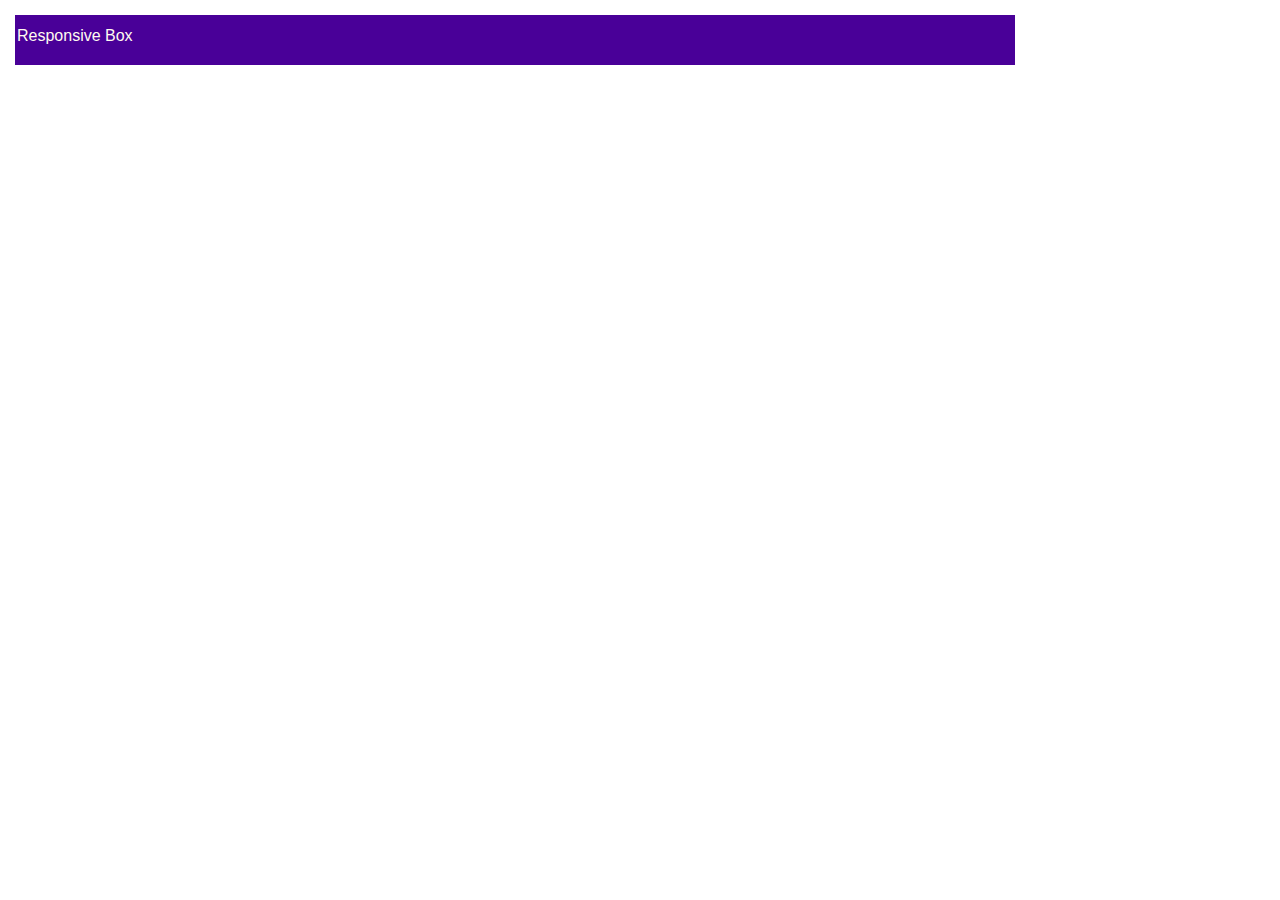
<file: CSS_BASIC/responsive.html>
<!DOCTYPE html>
<html lang="en">
<head>
  <meta charset="UTF-8">
  <meta name="viewport" content="width=device-width, initial-scale=1, viewport-fit=cover">
  <title>Responsive Web Design</title>
  <style>
    /* Apply box-sizing globally */
    *, *::before, *::after {
      box-sizing: border-box;
    }

    body {
      margin: 0;
      font-family: Arial, sans-serif;
     color:floralwhite;}

    .container {
      width: 100%;
      padding: 10px;
    }

    .box-dimensions {
      width: 1000px;
      height: 50px;
      padding-top: 10px;
      margin: 5px;
      background-color: rgb(73, 0, 152);
      border: 2px solid rgba(0, 0, 128, 0);
    }
  </style>
</head>
<body>
  <div class="container">
    <div class="box-dimensions" >
      Responsive Box
    </div>
  </div>
</body>
</html>
</file>
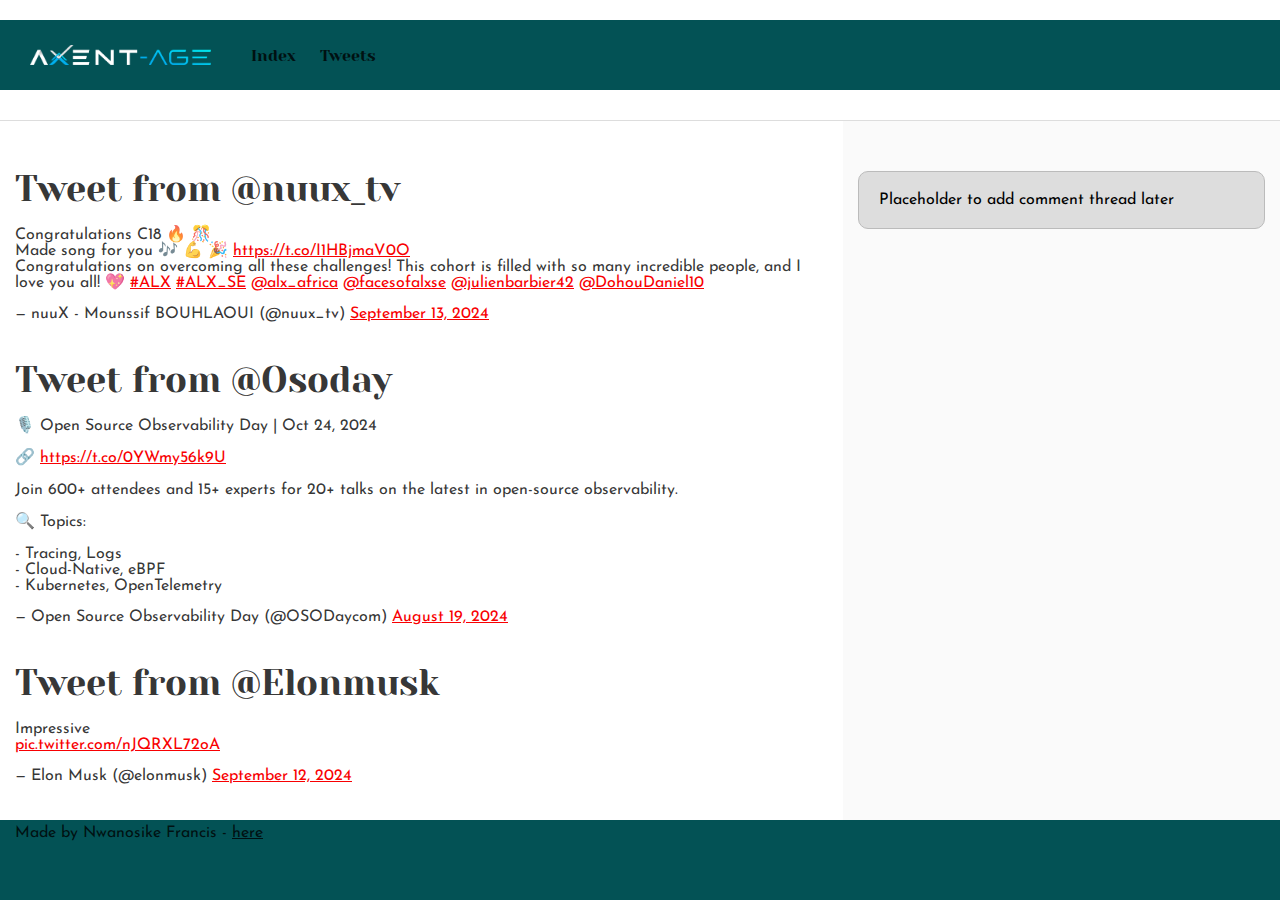
<file: CSS_BASIC/tweets.html>
<!DOCTYPE html>
<html lang="en">
<head>
    <meta charset="UTF-8">
    <title>About My Life</title>
    <meta name="viewport" content="width=device-width, initial-scale=1.0">
    <link href="base.css" rel="stylesheet">
    <link href="styles.css" rel="stylesheet">

    <!-- Include Twitter widget script -->
</head>
<body class="works_on_smartphone">
     <!-- This is the Header of the Website-->
    
     <header>
        <nav>
        <img class="logo" src="/CSS_BASIC/axentage web logo.png" alt="Axentage_logo" >
        <ul>
           <div class="nav_items"> 
           <li><a href="index.html">Index</a></li>
            <li><a href="tweets.html">Tweets</a></li>
        </div> 
        </ul>

        
        </nav>
    </header>
<!-- This is the main part of the Website-->
    <main>
        <article>
            <h1>Tweet from @nuux_tv</h1>
            <blockquote class="twitter-tweet">
                <p lang="en" dir="ltr">
                    Congratulations C18 🔥 🎊<br>Made song for you 🎶 💪 🎉 
                    <a href="https://t.co/I1HBjmaV0O">https://t.co/I1HBjmaV0O</a><br>
                    Congratulations on overcoming all these challenges! This cohort is filled with so many incredible people, and I love you all! 💖
                    <a href="https://twitter.com/hashtag/ALX?src=hash&amp;ref_src=twsrc%5Etfw">#ALX</a> 
                    <a href="https://twitter.com/hashtag/ALX_SE?src=hash&amp;ref_src=twsrc%5Etfw">#ALX_SE</a> 
                    <a href="https://twitter.com/alx_africa?ref_src=twsrc%5Etfw">@alx_africa</a> 
                    <a href="https://twitter.com/facesofalxse?ref_src=twsrc%5Etfw">@facesofalxse</a> 
                    <a href="https://twitter.com/julienbarbier42?ref_src=twsrc%5Etfw">@julienbarbier42</a> 
                    <a href="https://twitter.com/DohouDaniel10?ref_src=twsrc%5Etfw">@DohouDaniel10</a>
                </p>
                &mdash; nuuX - Mounssif BOUHLAOUI (@nuux_tv) 
                <a href="https://twitter.com/nuux_tv/status/1834538696172773491?ref_src=twsrc%5Etfw">September 13, 2024</a>
            </blockquote>

            <h1>Tweet from @Osoday</h1>
            <blockquote class="twitter-tweet" data-media-max-width="560">
                <p lang="en" dir="ltr">
                    🎙️ Open Source Observability Day | Oct 24, 2024<br><br>
                    🔗 <a href="https://t.co/0YWmy56k9U">https://t.co/0YWmy56k9U</a><br><br>
                    Join 600+ attendees and 15+ experts for 20+ talks on the latest in open-source observability.<br><br>
                    🔍 Topics:<br><br>
                    - Tracing, Logs<br>
                    - Cloud-Native, eBPF<br>
                    - Kubernetes, OpenTelemetry
                </p>
                &mdash; Open Source Observability Day (@OSODaycom) 
                <a href="https://twitter.com/OSODaycom/status/1825574390458888583?ref_src=twsrc%5Etfw">August 19, 2024</a>
            </blockquote>

            <h1>Tweet from @Elonmusk</h1>
            <blockquote class="twitter-tweet">
                <p lang="en" dir="ltr">
                    Impressive <br> 
                    <a href="https://t.co/nJQRXL72oA">pic.twitter.com/nJQRXL72oA</a>
                </p>
                &mdash; Elon Musk (@elonmusk) 
                <a href="https://twitter.com/elonmusk/status/1834071245224308850?ref_src=twsrc%5Etfw">September 12, 2024</a>
            </blockquote>
        </article>
<!-- This is an extra part of the Website-->
        <aside>
            <p>Placeholder to add comment thread later</p>
        </aside>

    </main>

    <!-- This is the footer of the Website-->
    <footer>
        <p>Made by Nwanosike Francis - <a href="https://x.com/Sphinx_Diff" target="_blank">here</a></p>
    </footer>
</body>
</html>
</file>
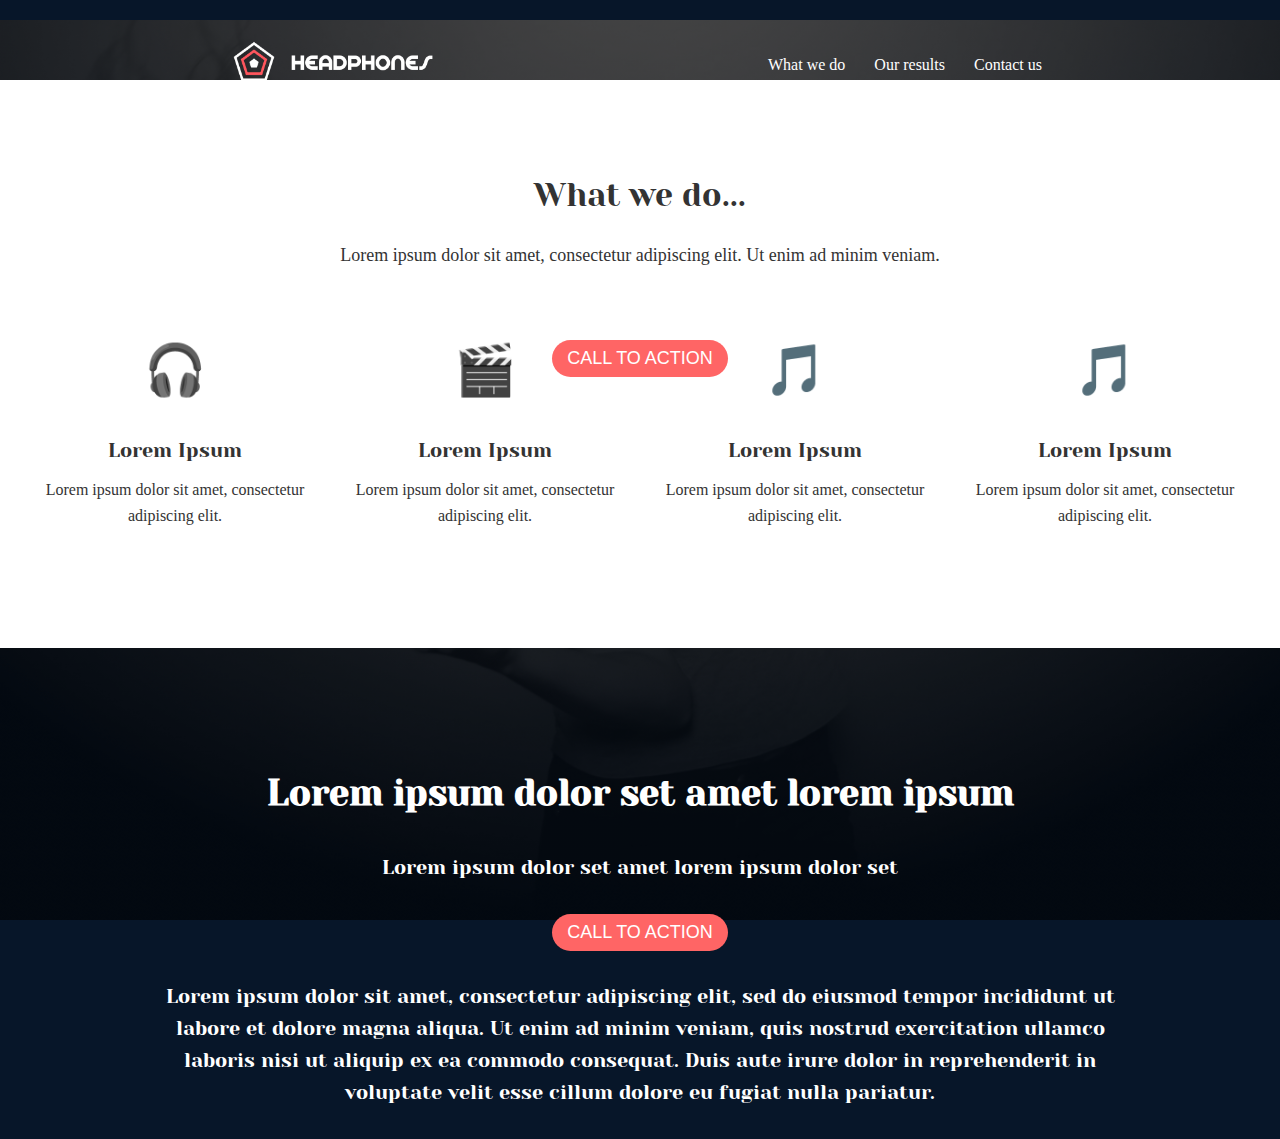
<file: headphones/0-index.html>
<!DOCTYPE html>
<html lang="en">
<head>
    <meta charset="UTF-8">
    <meta name="viewport" content="width=device-width, initial-scale=1.0">
    <title>Headphones</title>
    <link rel="stylesheet" href="base.css">
    <link rel="stylesheet" href="0-styles.css">
</head>
<body>
    <header>
    <div class="leading-section">
        <nav class="navbar">
            <div id="logo">
            <img class="logo" src="/headphones/images/logo_headphones.png" alt="Logo">
        </div>
            <div class="nav-links">
                <a style="margin-left: 330px;"   href="#what-we-do">What we do</a>
                <a href="#results">Our results</a>
                <a href="#contact">Contact us</a>
            </div>
        </nav>


<div id="hamburger-icon">
<div class="bar1"> </div>
<div class="bar2"> </div>
<div class="bar3"> </div>

<div class="mobile-menu">
    <a style="margin-left: 330px;"   href="#what-we-do">What we do</a>
    <a href="#results">Our results</a>
    <a href="#contact">Contact us</a>
</div>

        </div>
          <div class="hero-content">
            <h1>Lorem ipsum dolor set amet lorem ipsum</h1>
            <p>Lorem ipsum dolor set amet lorem ipsum dolor set</p>
            <button class="cta-btn"> CALL TO ACTION</button>

            <p style="text-align: center;" class="p2">Lorem ipsum dolor sit amet, consectetur adipiscing elit, sed do eiusmod tempor incididunt ut labore et dolore magna aliqua. Ut enim ad minim veniam, quis nostrud exercitation ullamco laboris nisi ut aliquip ex ea commodo consequat. Duis aute irure dolor in reprehenderit in voluptate velit esse cillum dolore eu fugiat nulla pariatur.</p>
        </div>
        <div class="hero-content">
            <h1>Lorem ipsum dolor set amet lorem ipsum</h1>
            <p>Lorem ipsum dolor set amet lorem ipsum dolor set</p>
            <button class="cta-btn"> CALL TO ACTION</button>

            <p style="text-align: center;" class="p2">Lorem ipsum dolor sit amet, consectetur adipiscing elit, sed do eiusmod tempor incididunt ut labore et dolore magna aliqua. Ut enim ad minim veniam, quis nostrud exercitation ullamco laboris nisi ut aliquip ex ea commodo consequat. Duis aute irure dolor in reprehenderit in voluptate velit esse cillum dolore eu fugiat nulla pariatur.</p>
        </div>
    </header>

      
         
    </div>

    <div class="what-we-do" id="what-we-do">
        <h2>What we do...</h2>
        <p>Lorem ipsum dolor sit amet, consectetur adipiscing elit. Ut enim ad minim veniam.</p>

        <div class="service-cards">
            <div class="service-card">
                <div class="icon">🎧</div>
                <h3>Lorem Ipsum</h3>
                <p>Lorem ipsum dolor sit amet, consectetur adipiscing elit.</p>
            </div>
            <div class="service-card">
                <div class="icon">🎬</div>
                <h3>Lorem Ipsum</h3>
                <p>Lorem ipsum dolor sit amet, consectetur adipiscing elit.</p>
            </div>
            <div class="service-card">
                <div class="icon">🎵</div>
                <h3>Lorem Ipsum</h3>
                <p>Lorem ipsum dolor sit amet, consectetur adipiscing elit.</p>
            </div>
             
              <div class="service-card">
                <div class="icon">🎵</div>
                <h3>Lorem Ipsum</h3>
                <p>Lorem ipsum dolor sit amet, consectetur adipiscing elit.</p>
            </div>
        </div>
    </div>
</body>
</html>
</file>
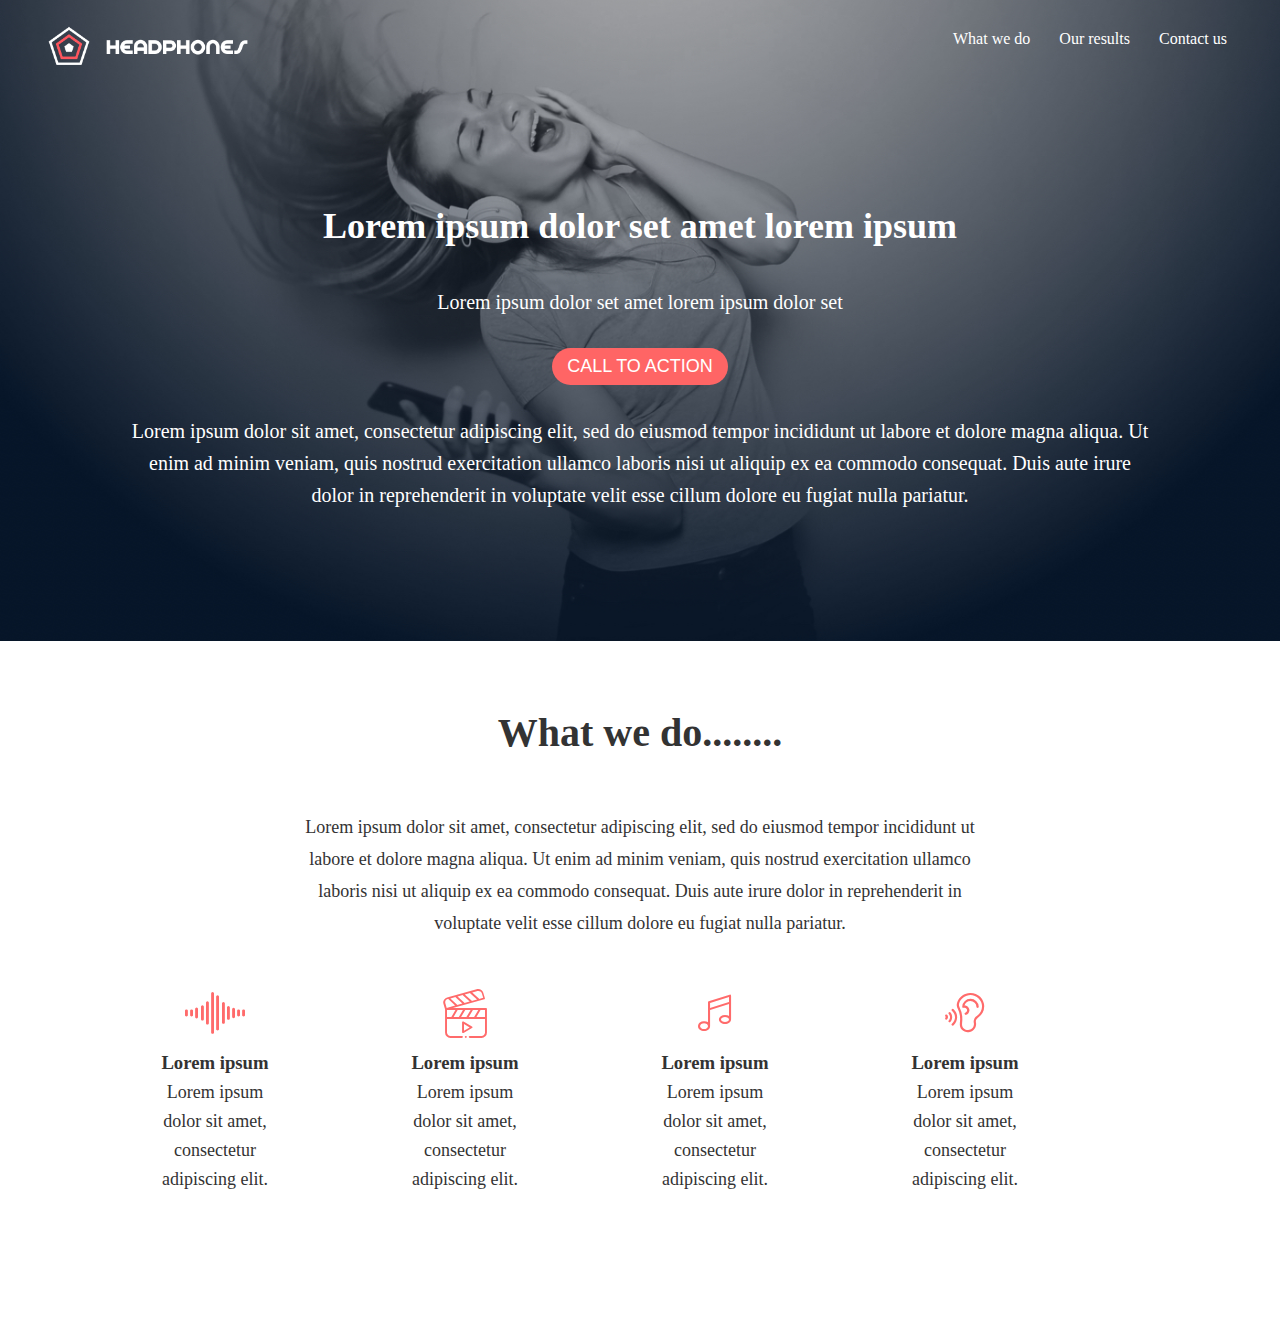
<file: headphones/1-index.html>
<!DOCTYPE html>
<html lang="en">
<head>
    <meta charset="UTF-8">
    <meta name="viewport" content="width=device-width, initial-scale=1.0">
    <meta http-equiv="X-UA-Compatible" content="IE=edge">
    <title>Headphones</title>
    <link rel="stylesheet" href="1-styles.css">
    <link rel="stylesheet" href="./holberton_school-icon/style.css">
    <link rel="stylesheet" href="0-styles.css">
    <link rel="stylesheet" href="1-styles.css">
    <title>What we do</title>
</head>
<body>
    <header>
    <div class="leading-section">
        <nav class="navbar">
            <div id="logo">
            <img class="logo" src="/headphones/images/logo_headphones.png" alt="Logo">
        </div>
        <div>
            <div class="nav-links">
                <a style="margin-left: 700px; "href="#what-we-do">What we do</a>
                <a href="#results">Our results</a>
                <a href="#contact">Contact us</a>
            </div>
        </nav>
        <div class="hero-content">
            <h1>Lorem ipsum dolor set amet lorem ipsum</h1>
            <p>Lorem ipsum dolor set amet lorem ipsum dolor set</p>
            <button class="cta-btn"> CALL TO ACTION</button>

            <p style="text-align: center;" class="p2">Lorem ipsum dolor sit amet, consectetur adipiscing elit, sed do eiusmod tempor incididunt ut labore et dolore magna aliqua. Ut enim ad minim veniam, quis nostrud exercitation ullamco laboris nisi ut aliquip ex ea commodo consequat. Duis aute irure dolor in reprehenderit in voluptate velit esse cillum dolore eu fugiat nulla pariatur.</p>
        </div>


<div id="hamburger-icon">
<div class="bar1"> </div>
<div class="bar2"> </div>
<div class="bar3"> </div>

<div class="mobile-menu">
    <a style="margin-left: 330px;"   href="#what-we-do">What we do</a>
    <a href="#results">Our results</a>
    <a href="#contact">Contact us</a>
</div>
 </div>

    </header>

       
         
    </div>
        
        </header>

      <!--main section-->

<section style= margin-top:0px;>
    <div class="what-we-do"> 
    <div class="attribute-text">
        <h2>What we do........</h2><br>
        <p>Lorem ipsum dolor sit amet, consectetur adipiscing elit, sed do eiusmod tempor incididunt ut</p>
        <p>labore et dolore magna aliqua. Ut enim ad minim veniam, quis nostrud exercitation ullamco</p>
        <p>laboris nisi ut aliquip ex ea commodo consequat. Duis aute irure dolor in reprehenderit in</p>
        <p>voluptate velit esse cillum dolore eu fugiat nulla pariatur.</p>
    </div>
    <div class="attribute">
    <div class="attribute-items">
        <i class="holberton_school-icon-ic_sound"></i>
        <h3>Lorem ipsum</h3>
        <p>Lorem ipsum dolor sit amet, consectetur adipiscing elit.</p>
    </div>
  
    <div class="attribute-items">
        <i class="holberton_school-icon-ic_video"></i>
        <h3>Lorem ipsum</h3>
        <p>Lorem ipsum dolor sit amet, consectetur adipiscing elit.</p>
    </div>
    
    <div class="attribute-items">
        <i class="holberton_school-icon-ic_music"></i>
        <h3>Lorem ipsum</h3>
        <p>Lorem ipsum dolor sit amet, consectetur adipiscing elit.</p>
    </div>
  
    <div class="attribute-items">
        <i class="holberton_school-icon-ic_hearing"></i>
        <h3>Lorem ipsum</h3>
        <p>Lorem ipsum dolor sit amet, consectetur adipiscing elit.</p>
    </div>
</div>
    </div>
    </section>
    
</body>
</html>
</file>
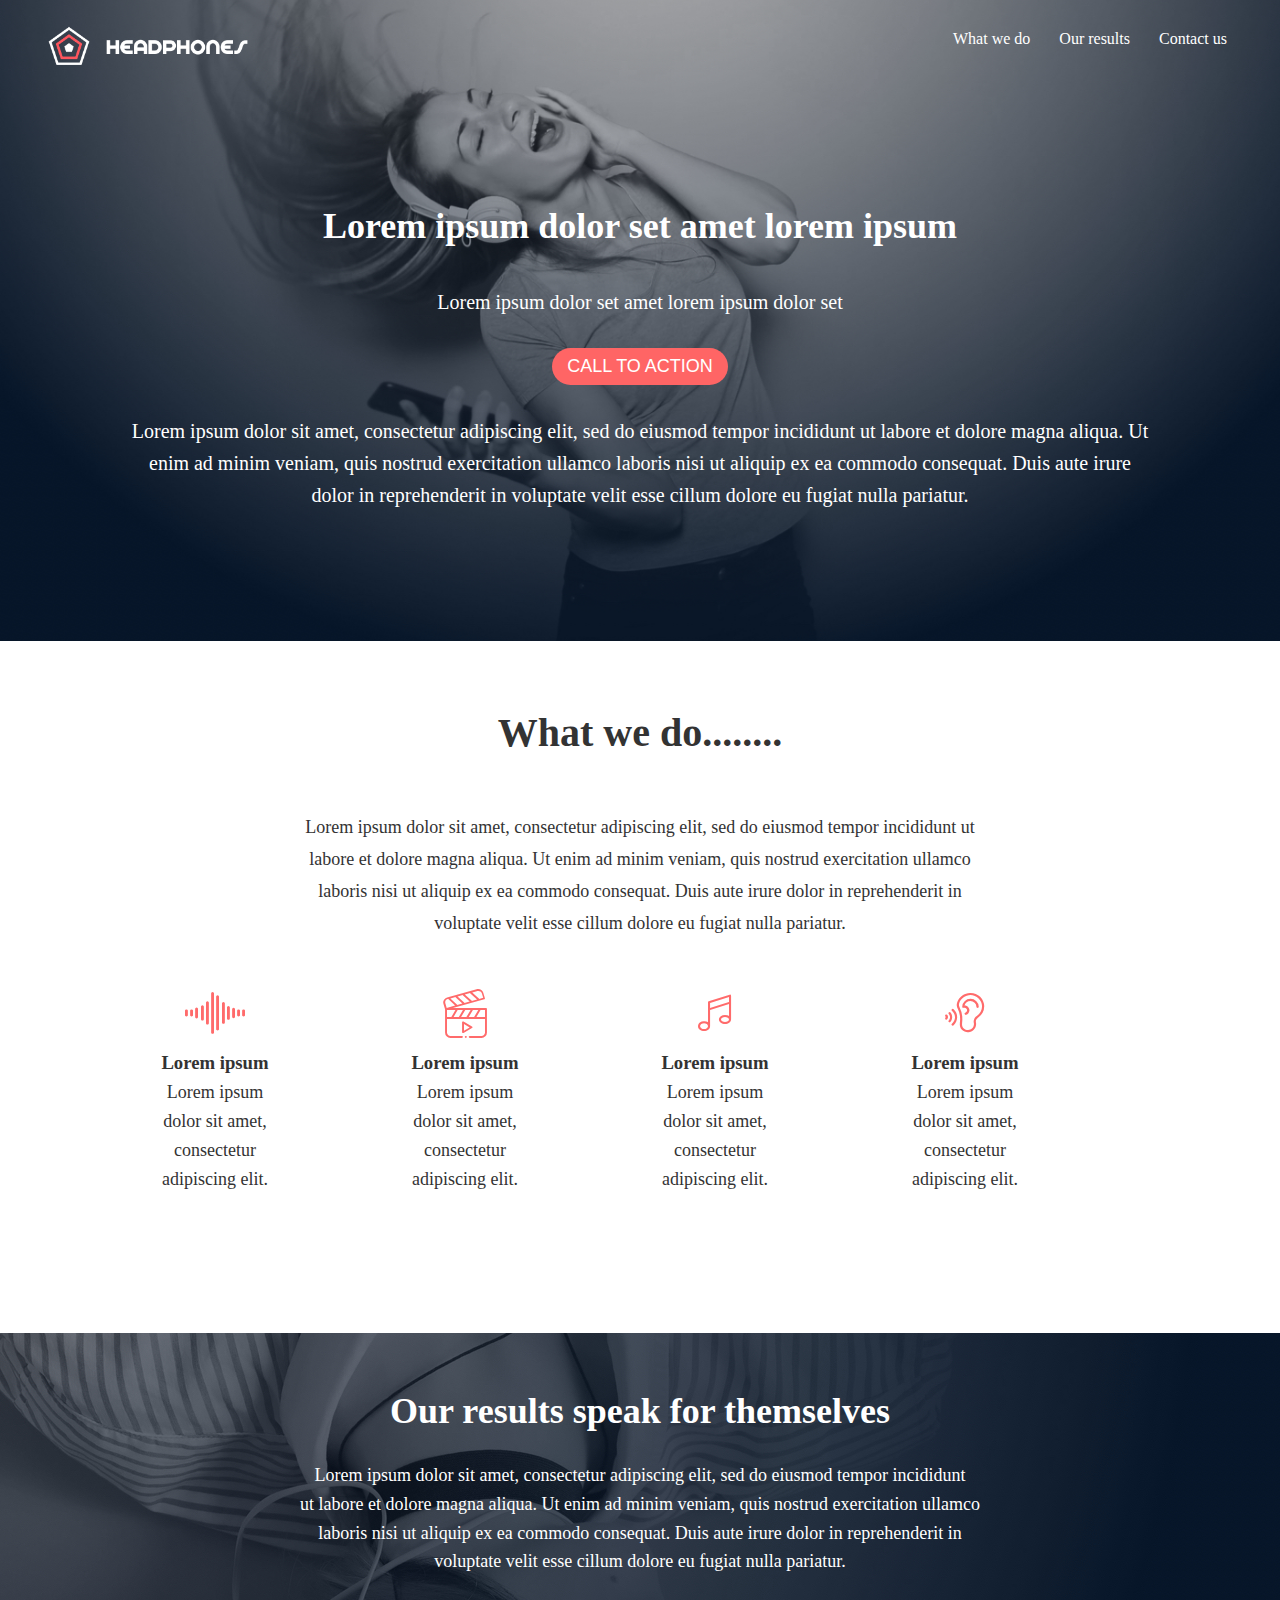
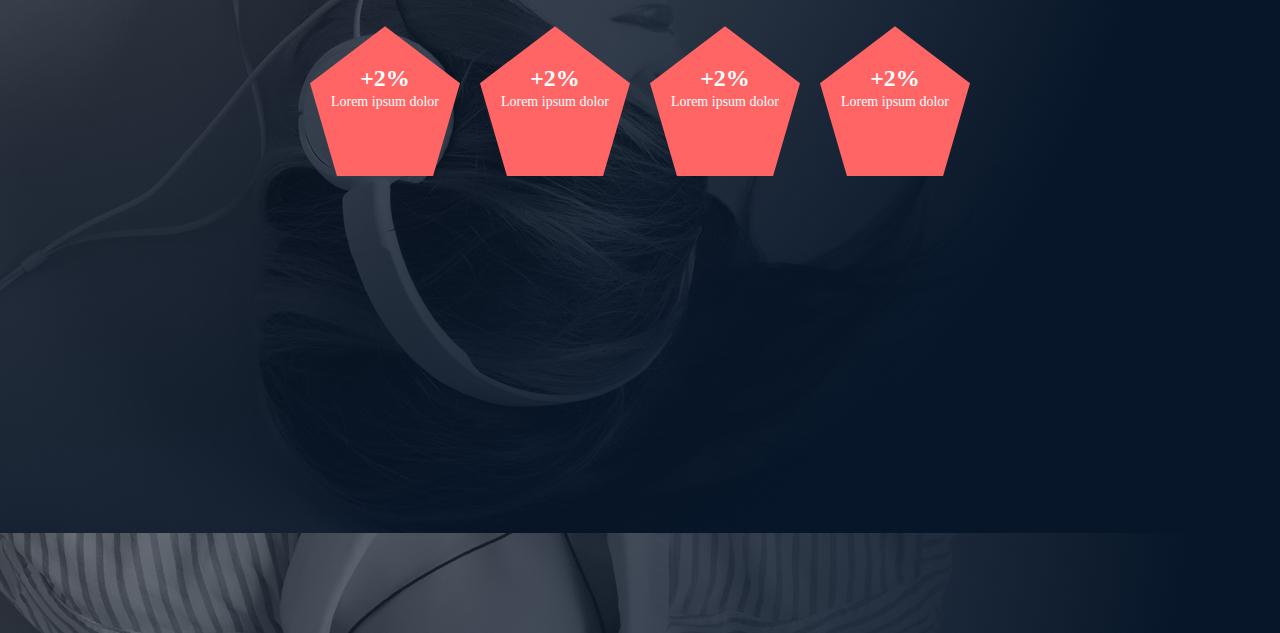
<file: headphones/2-index.html>
<!DOCTYPE html>
<html lang="en">
<head>
    <meta charset="UTF-8">
    <meta name="viewport" content="width=device-width, initial-scale=1.0">
    <meta http-equiv="X-UA-Compatible" content="IE=edge">
    <title>Headphones</title>
    <link rel="stylesheet" href="1-styles.css">
    <link rel="stylesheet" href="./holberton_school-icon/style.css">
    <link rel="stylesheet" href="0-styles.css">
    <link rel="stylesheet" href="1-styles.css">
    <link rel="stylesheet" href="/headphones/2-styles.css">
    <title>What we do</title>
</head>
<body>
    <header>
    <div class="leading-section">
        <nav class="navbar">
            <div id="logo">
            <img class="logo" src="/headphones/images/logo_headphones.png" alt="Logo">
        </div>
        <div>
            <div class="nav-links">
                <a style="margin-left: 700px; "href="#what-we-do">What we do</a>
                <a href="#results">Our results</a>
                <a href="#contact">Contact us</a>
            </div>
        </nav>
        <div class="hero-content">
            <h1>Lorem ipsum dolor set amet lorem ipsum</h1>
            <p>Lorem ipsum dolor set amet lorem ipsum dolor set</p>
            <button class="cta-btn"> CALL TO ACTION</button>

            <p style="text-align: center;" class="p2">Lorem ipsum dolor sit amet, consectetur adipiscing elit, sed do eiusmod tempor incididunt ut labore et dolore magna aliqua. Ut enim ad minim veniam, quis nostrud exercitation ullamco laboris nisi ut aliquip ex ea commodo consequat. Duis aute irure dolor in reprehenderit in voluptate velit esse cillum dolore eu fugiat nulla pariatur.</p>
        </div>


<div id="hamburger-icon">
<div class="bar1"> </div>
<div class="bar2"> </div>
<div class="bar3"> </div>

<div class="mobile-menu">
    <a style="margin-left: 330px;"   href="#what-we-do">What we do</a>
    <a href="#results">Our results</a>
    <a href="#contact">Contact us</a>
</div>
 </div>

    </header>

       
         
    </div>
        
        </header>

      <!--main section-->

<section style= margin-top:0px;>
    <div class="what-we-do"> 
    <div class="attribute-text">
        <h2>What we do........</h2><br>
        <p>Lorem ipsum dolor sit amet, consectetur adipiscing elit, sed do eiusmod tempor incididunt ut</p>
        <p>labore et dolore magna aliqua. Ut enim ad minim veniam, quis nostrud exercitation ullamco</p>
        <p>laboris nisi ut aliquip ex ea commodo consequat. Duis aute irure dolor in reprehenderit in</p>
        <p>voluptate velit esse cillum dolore eu fugiat nulla pariatur.</p>
    </div>
    <div class="attribute">
    <div class="attribute-items">
        <i class="holberton_school-icon-ic_sound"></i>
        <h3>Lorem ipsum</h3>
        <p>Lorem ipsum dolor sit amet, consectetur adipiscing elit.</p>
    </div>
  
    <div class="attribute-items">
        <i class="holberton_school-icon-ic_video"></i>
        <h3>Lorem ipsum</h3>
        <p>Lorem ipsum dolor sit amet, consectetur adipiscing elit.</p>
    </div>
    
    <div class="attribute-items">
        <i class="holberton_school-icon-ic_music"></i>
        <h3>Lorem ipsum</h3>
        <p>Lorem ipsum dolor sit amet, consectetur adipiscing elit.</p>
    </div>
  
    <div class="attribute-items">
        <i class="holberton_school-icon-ic_hearing"></i>
        <h3>Lorem ipsum</h3>
        <p>Lorem ipsum dolor sit amet, consectetur adipiscing elit.</p>
    </div>
</div>
    </div>
    </section>

 <!-- Results Section -->
 <section class="results-section" id="results">
    <h2>Our results speak for themselves</h2>
    <p>Lorem ipsum dolor sit amet, consectetur adipiscing elit, sed do eiusmod tempor incididunt <br>ut labore et dolore magna aliqua. Ut enim ad minim veniam, quis nostrud exercitation ullamco <br> laboris nisi ut aliquip ex ea commodo consequat. Duis aute irure dolor in reprehenderit in <br> voluptate velit esse cillum dolore eu fugiat nulla pariatur.</p>
    <div class="results-container">
        <div class="result-item">
            <div class="pentagon">
                <span>+2%</span>
                <p>Lorem ipsum dolor</p>
            </div>
        </div>
        <div class="result-item">
            <div class="pentagon">
                <span>+2%</span>
                <p>Lorem ipsum dolor</p>
            </div>
        </div>
        <div class="result-item">
            <div class="pentagon">
                <span>+2%</span>
                <p>Lorem ipsum dolor</p>
            </div>
        </div>
        <div class="result-item">
            <div class="pentagon">
                <span>+2%</span>
                <p>Lorem ipsum dolor</p>
            </div>
        </div>
    </div>
</section>
    
    
</body>
</html>
</file>
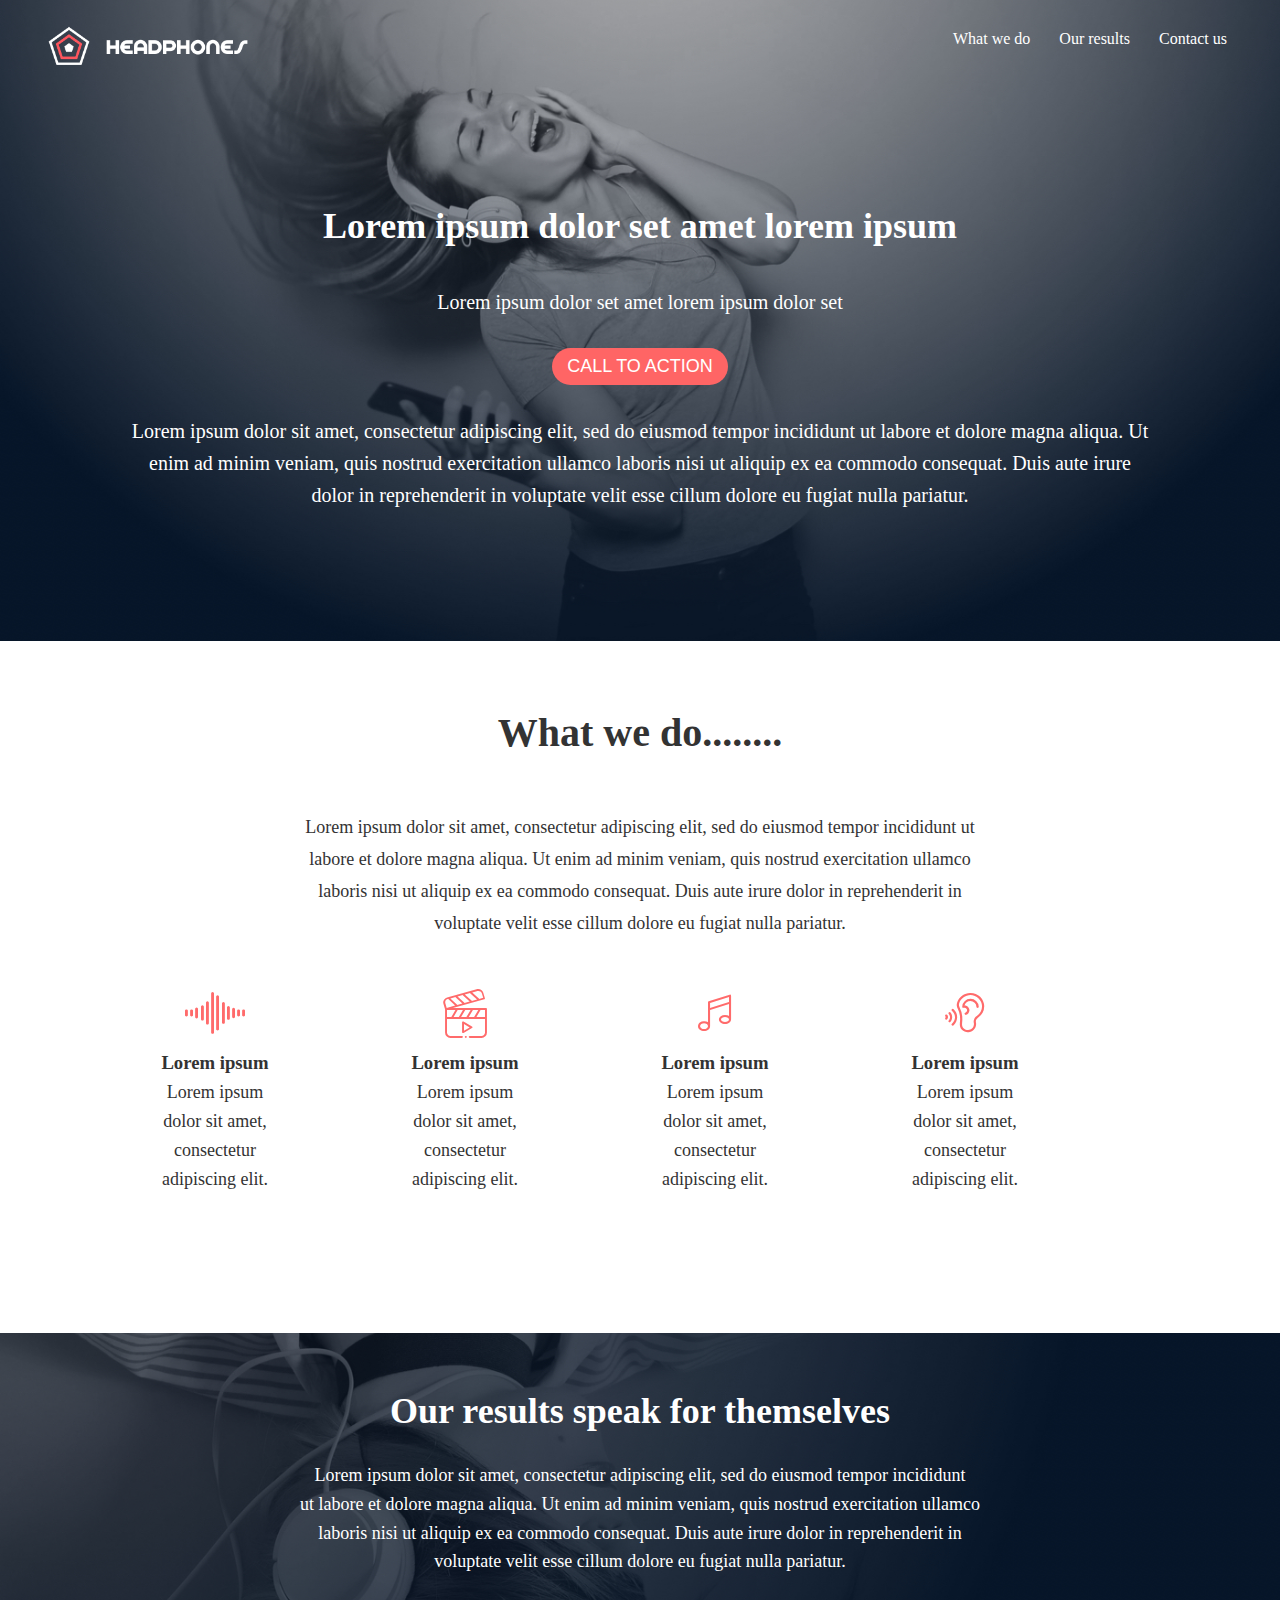
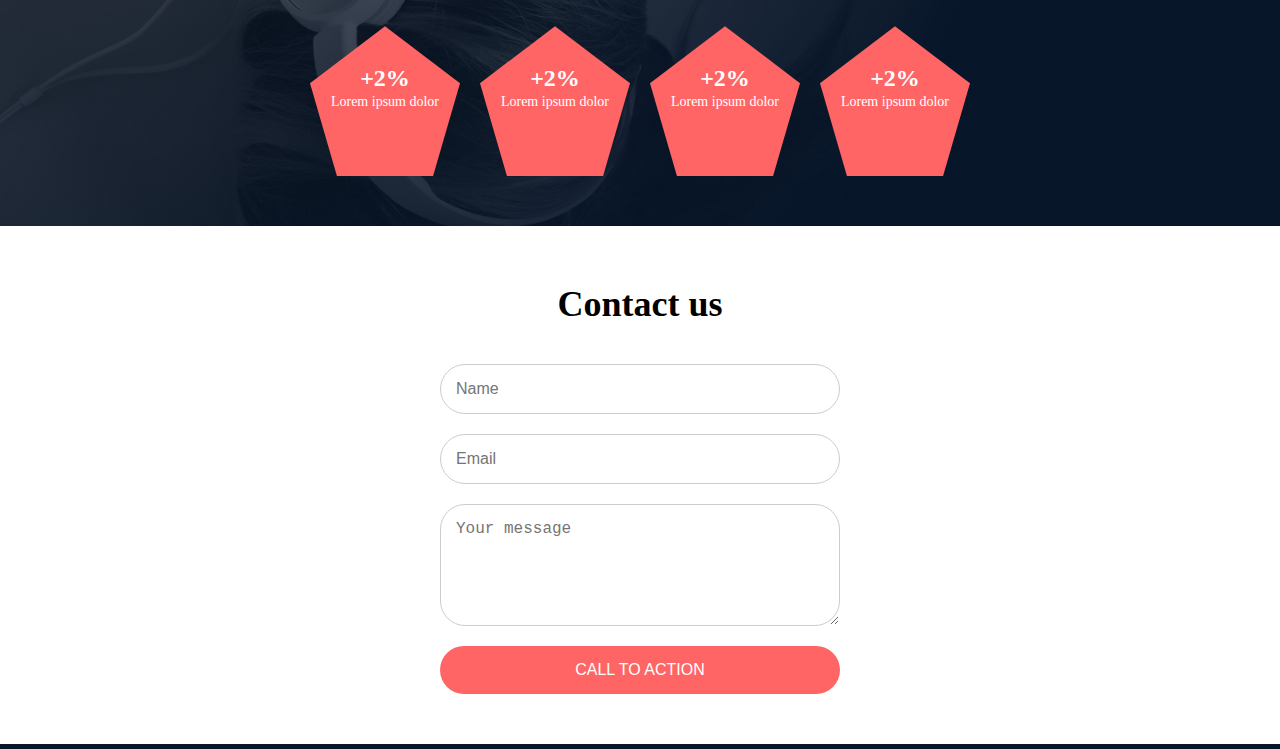
<file: headphones/3-index.html>
<!DOCTYPE html>
<html lang="en">
<head>
    <meta charset="UTF-8">
    <meta name="viewport" content="width=device-width, initial-scale=1.0">
    <meta http-equiv="X-UA-Compatible" content="IE=edge">
    <title>Headphones</title>
    <link rel="stylesheet" href="1-styles.css">
    <link rel="stylesheet" href="./holberton_school-icon/style.css">
    <link rel="stylesheet" href="0-styles.css">
    <link rel="stylesheet" href="1-styles.css">
    <link rel="stylesheet" href="/headphones/2-styles.css">
    <link rel="stylesheet" href="/headphones/3-styles.css">
    <title>What we do</title>
</head>
<body>
    <header>
    <div class="leading-section">
        <nav class="navbar">
            <div id="logo">
            <img class="logo" src="/headphones/images/logo_headphones.png" alt="Logo">
        </div>
        <div>
            <div class="nav-links">
                <a style="margin-left: 700px; "href="#what-we-do">What we do</a>
                <a href="#results">Our results</a>
                <a href="#contact">Contact us</a>
            </div>
        </nav>
        <div class="hero-content">
            <h1>Lorem ipsum dolor set amet lorem ipsum</h1>
            <p>Lorem ipsum dolor set amet lorem ipsum dolor set</p>
            <button class="cta-btn"> CALL TO ACTION</button>

            <p style="text-align: center;" class="p2">Lorem ipsum dolor sit amet, consectetur adipiscing elit, sed do eiusmod tempor incididunt ut labore et dolore magna aliqua. Ut enim ad minim veniam, quis nostrud exercitation ullamco laboris nisi ut aliquip ex ea commodo consequat. Duis aute irure dolor in reprehenderit in voluptate velit esse cillum dolore eu fugiat nulla pariatur.</p>
        </div>


<div id="hamburger-icon">
<div class="bar1"> </div>
<div class="bar2"> </div>
<div class="bar3"> </div>

<div class="mobile-menu">
    <a style="margin-left: 330px;"   href="#what-we-do">What we do</a>
    <a href="#results">Our results</a>
    <a href="#contact">Contact us</a>
</div>
 </div>

    </header>

       
         
    </div>
        
        </header>

      <!--main section-->

<section style= margin-top:0px;>
    <div class="what-we-do"> 
    <div class="attribute-text">
        <h2>What we do........</h2><br>
        <p>Lorem ipsum dolor sit amet, consectetur adipiscing elit, sed do eiusmod tempor incididunt ut</p>
        <p>labore et dolore magna aliqua. Ut enim ad minim veniam, quis nostrud exercitation ullamco</p>
        <p>laboris nisi ut aliquip ex ea commodo consequat. Duis aute irure dolor in reprehenderit in</p>
        <p>voluptate velit esse cillum dolore eu fugiat nulla pariatur.</p>
    </div>
    <div class="attribute">
    <div class="attribute-items">
        <i class="holberton_school-icon-ic_sound"></i>
        <h3>Lorem ipsum</h3>
        <p>Lorem ipsum dolor sit amet, consectetur adipiscing elit.</p>
    </div>
  
    <div class="attribute-items">
        <i class="holberton_school-icon-ic_video"></i>
        <h3>Lorem ipsum</h3>
        <p>Lorem ipsum dolor sit amet, consectetur adipiscing elit.</p>
    </div>
    
    <div class="attribute-items">
        <i class="holberton_school-icon-ic_music"></i>
        <h3>Lorem ipsum</h3>
        <p>Lorem ipsum dolor sit amet, consectetur adipiscing elit.</p>
    </div>
  
    <div class="attribute-items">
        <i class="holberton_school-icon-ic_hearing"></i>
        <h3>Lorem ipsum</h3>
        <p>Lorem ipsum dolor sit amet, consectetur adipiscing elit.</p>
    </div>
</div>
    </div>
    </section>

 <!-- Results Section -->
 <section class="results-section" id="results">
    <h2>Our results speak for themselves</h2>
    <p>Lorem ipsum dolor sit amet, consectetur adipiscing elit, sed do eiusmod tempor incididunt <br>ut labore et dolore magna aliqua. Ut enim ad minim veniam, quis nostrud exercitation ullamco <br> laboris nisi ut aliquip ex ea commodo consequat. Duis aute irure dolor in reprehenderit in <br> voluptate velit esse cillum dolore eu fugiat nulla pariatur.</p>
    <div class="results-container">
        <div class="result-item">
            <div class="pentagon">
                <span>+2%</span>
                <p>Lorem ipsum dolor</p>
            </div>
        </div>
        <div class="result-item">
            <div class="pentagon">
                <span>+2%</span>
                <p>Lorem ipsum dolor</p>
            </div>
        </div>
        <div class="result-item">
            <div class="pentagon">
                <span>+2%</span>
                <p>Lorem ipsum dolor</p>
            </div>
        </div>
        <div class="result-item">
            <div class="pentagon">
                <span>+2%</span>
                <p>Lorem ipsum dolor</p>
            </div>
        </div>
    </div>
</section>
    
  <!-- Contact Us Section -->
  <section class="contact-us-section" id="contact">
    <h2 class="contactus">Contact us</h2>
    <form>
        <input type="text" placeholder="Name" required>
        <input type="email" placeholder="Email" required>
        <textarea placeholder="Your message" rows="5" required></textarea>
        <button type="submit" class="cta-button">CALL TO ACTION</button>
    </form>
</section>
    
</body>
</html>
</file>
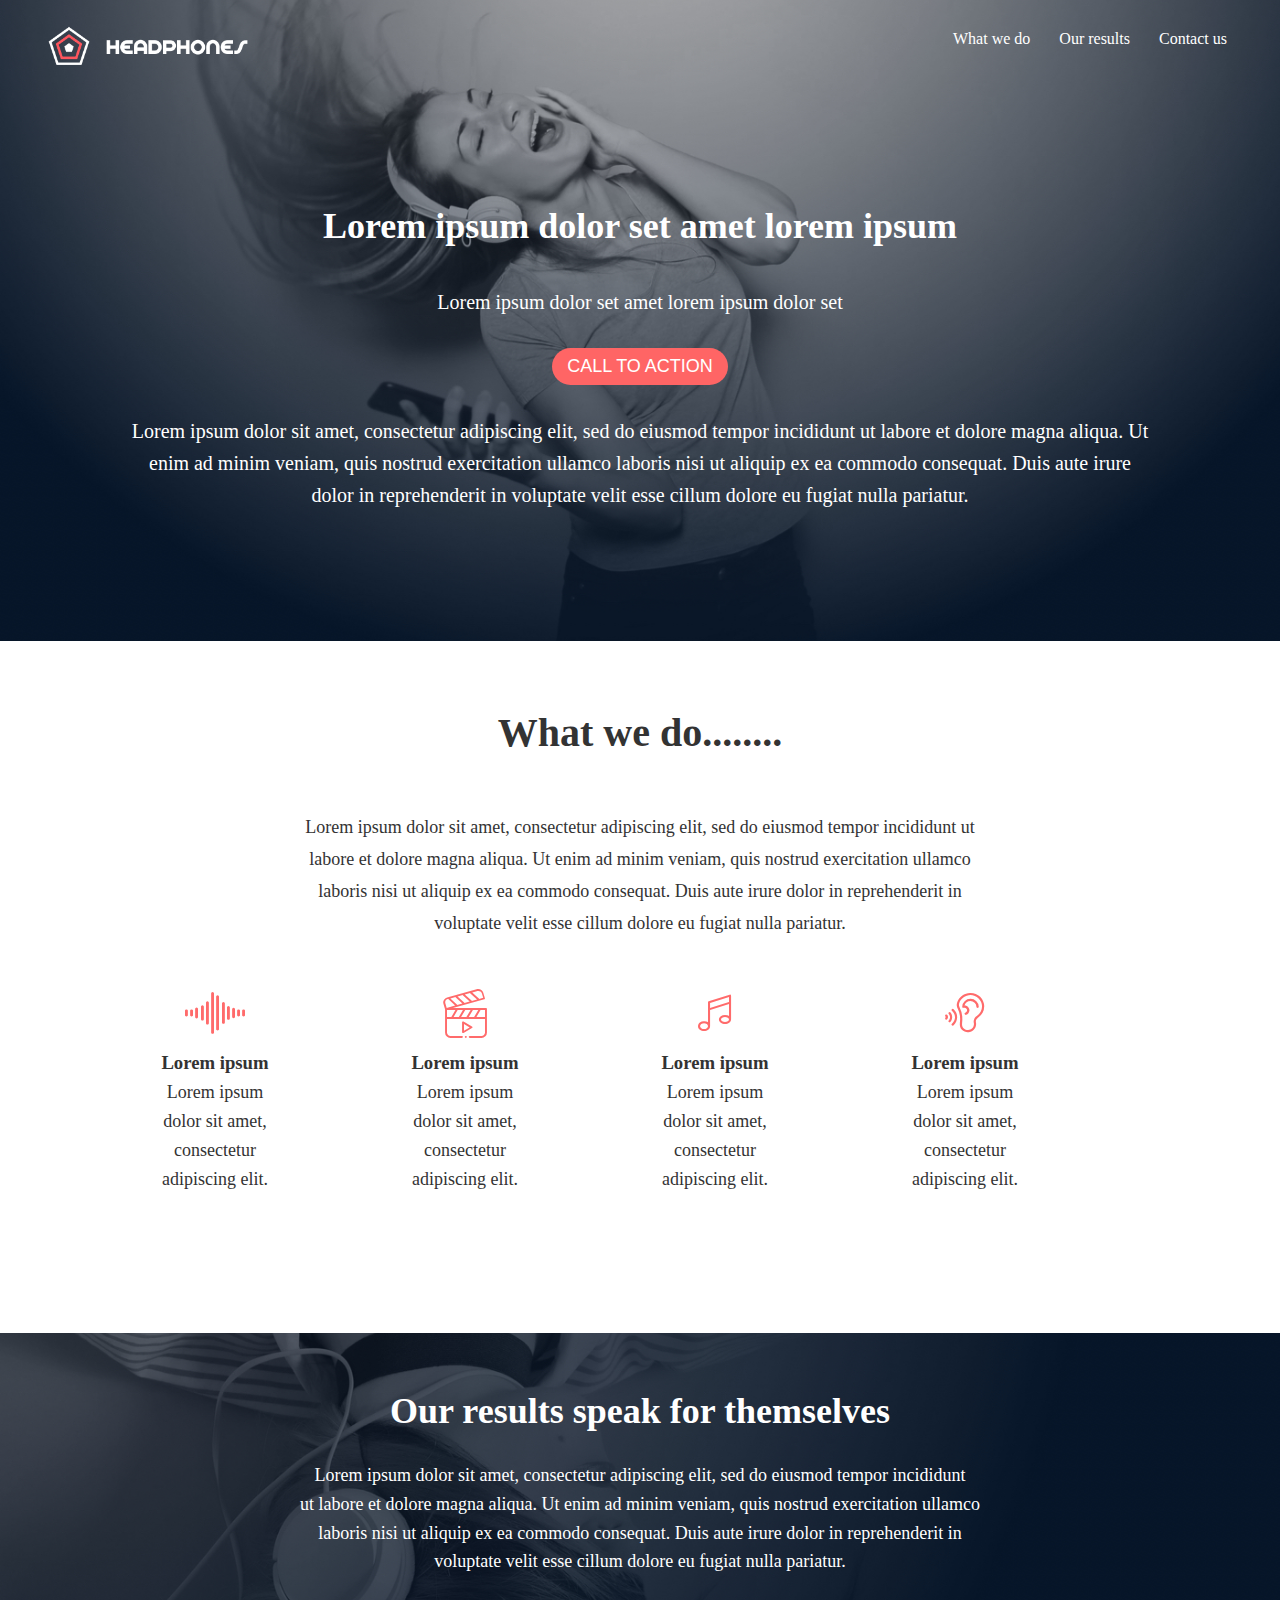
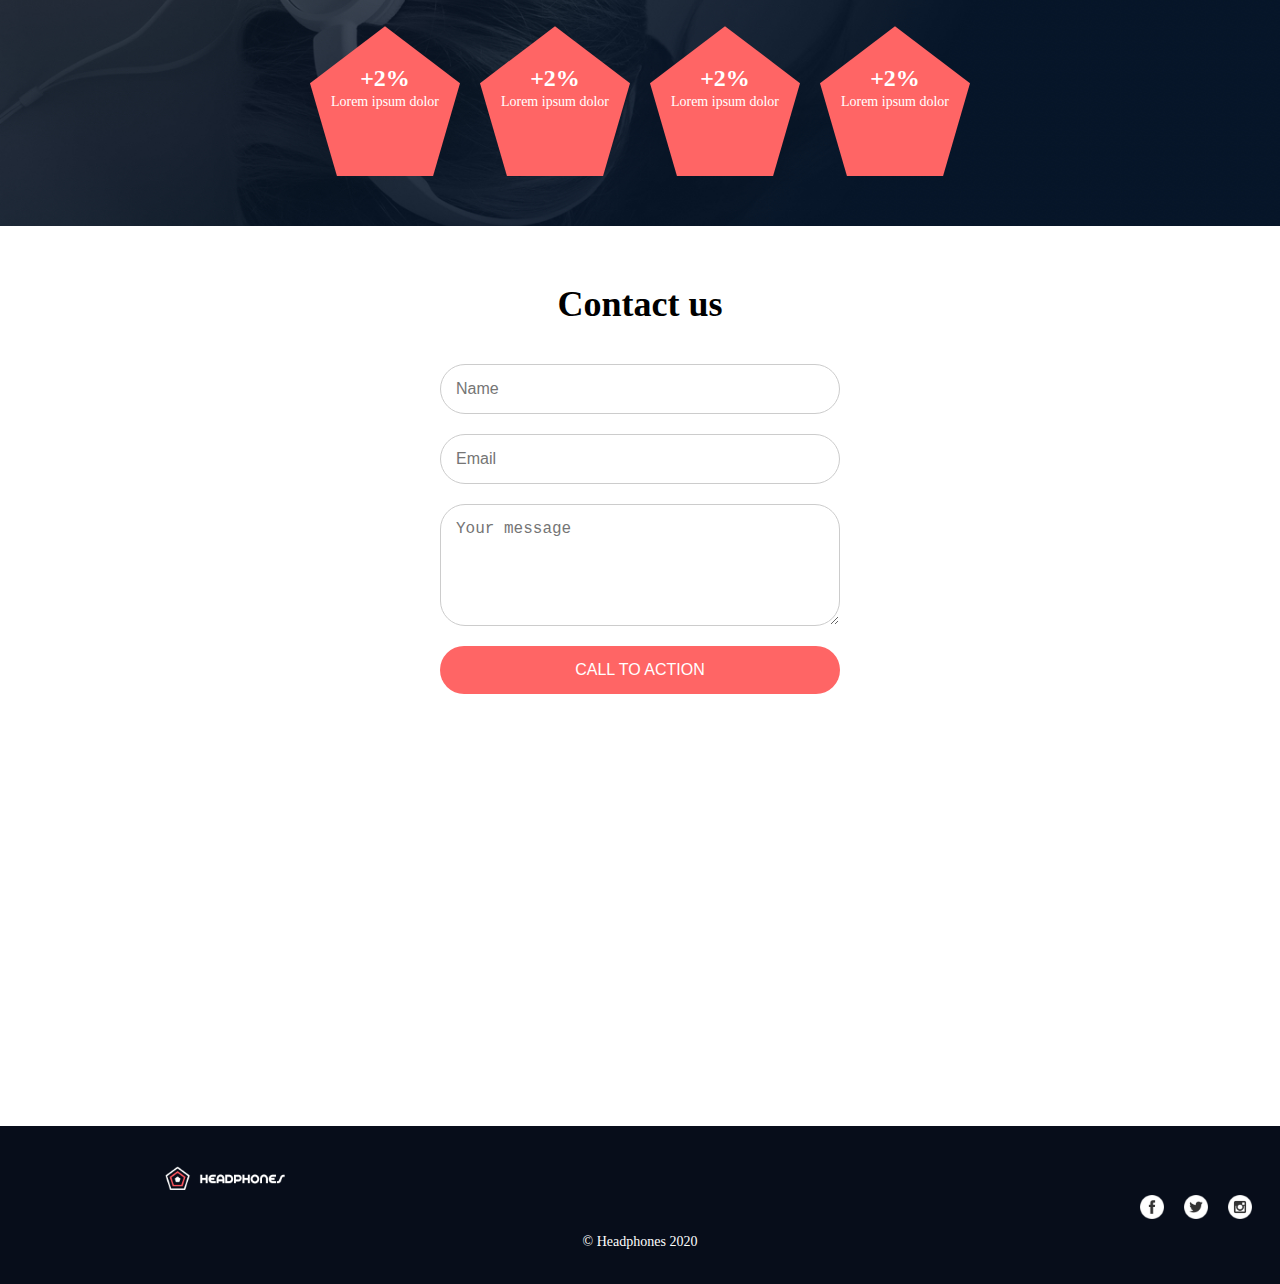
<file: headphones/4-index.html>
<!DOCTYPE html>
<html lang="en">
<head>
    <meta charset="UTF-8">
    <meta name="viewport" content="width=device-width, initial-scale=1.0">
    <meta http-equiv="X-UA-Compatible" content="IE=edge">
    <title>Headphones</title>
    <link rel="stylesheet" href="1-styles.css">
    <link rel="stylesheet" href="./holberton_school-icon/style.css">
    <link rel="stylesheet" href="0-styles.css">
    <link rel="stylesheet" href="1-styles.css">
    <link rel="stylesheet" href="/headphones/2-styles.css">
    <link rel="stylesheet" href="/headphones/3-styles.css">
    <link rel="stylesheet" href="/headphones/4-styles.css">
    <title>What we do</title>
</head>
<body>
    <header>
    <div class="leading-section">
        <nav class="navbar">
            <div id="logo">
            <img class="logo" src="/headphones/images/logo_headphones.png" alt="Logo">
        </div>
        <div>
            <div class="nav-links">
                <a style="margin-left: 700px; "href="#what-we-do">What we do</a>
                <a href="#results">Our results</a>
                <a href="#contact">Contact us</a>
            </div>
        </nav>
        <div class="hero-content">
            <h1>Lorem ipsum dolor set amet lorem ipsum</h1>
            <p>Lorem ipsum dolor set amet lorem ipsum dolor set</p>
            <button class="cta-btn"> CALL TO ACTION</button>

            <p style="text-align: center;" class="p2">Lorem ipsum dolor sit amet, consectetur adipiscing elit, sed do eiusmod tempor incididunt ut labore et dolore magna aliqua. Ut enim ad minim veniam, quis nostrud exercitation ullamco laboris nisi ut aliquip ex ea commodo consequat. Duis aute irure dolor in reprehenderit in voluptate velit esse cillum dolore eu fugiat nulla pariatur.</p>
        </div>


<div id="hamburger-icon">
<div class="bar1"> </div>
<div class="bar2"> </div>
<div class="bar3"> </div>

<div class="mobile-menu">
    <a style="margin-left: 330px;"   href="#what-we-do">What we do</a>
    <a href="#results">Our results</a>
    <a href="#contact">Contact us</a>
</div>
 </div>

    </header>

       
         
    </div>
        
        </header>

      <!--main section-->
<main>
<section style= margin-top:0px;>
    <div class="what-we-do"> 
    <div class="attribute-text">
        <h2>What we do........</h2><br>
        <p>Lorem ipsum dolor sit amet, consectetur adipiscing elit, sed do eiusmod tempor incididunt ut</p>
        <p>labore et dolore magna aliqua. Ut enim ad minim veniam, quis nostrud exercitation ullamco</p>
        <p>laboris nisi ut aliquip ex ea commodo consequat. Duis aute irure dolor in reprehenderit in</p>
        <p>voluptate velit esse cillum dolore eu fugiat nulla pariatur.</p>
    </div>
    <div class="attribute">
    <div class="attribute-items">
        <i class="holberton_school-icon-ic_sound"></i>
        <h3>Lorem ipsum</h3>
        <p>Lorem ipsum dolor sit amet, consectetur adipiscing elit.</p>
    </div>
  
    <div class="attribute-items">
        <i class="holberton_school-icon-ic_video"></i>
        <h3>Lorem ipsum</h3>
        <p>Lorem ipsum dolor sit amet, consectetur adipiscing elit.</p>
    </div>
    
    <div class="attribute-items">
        <i class="holberton_school-icon-ic_music"></i>
        <h3>Lorem ipsum</h3>
        <p>Lorem ipsum dolor sit amet, consectetur adipiscing elit.</p>
    </div>
  
    <div class="attribute-items">
        <i class="holberton_school-icon-ic_hearing"></i>
        <h3>Lorem ipsum</h3>
        <p>Lorem ipsum dolor sit amet, consectetur adipiscing elit.</p>
    </div>
</div>
    </div>
    </section>

 <!-- Results Section -->
 <section class="results-section" id="results">
    <h2>Our results speak for themselves</h2>
    <p>Lorem ipsum dolor sit amet, consectetur adipiscing elit, sed do eiusmod tempor incididunt <br>ut labore et dolore magna aliqua. Ut enim ad minim veniam, quis nostrud exercitation ullamco <br> laboris nisi ut aliquip ex ea commodo consequat. Duis aute irure dolor in reprehenderit in <br> voluptate velit esse cillum dolore eu fugiat nulla pariatur.</p>
    <div class="results-container">
        <div class="result-item">
            <div class="pentagon">
                <span>+2%</span>
                <p>Lorem ipsum dolor</p>
            </div>
        </div>
        <div class="result-item">
            <div class="pentagon">
                <span>+2%</span>
                <p>Lorem ipsum dolor</p>
            </div>
        </div>
        <div class="result-item">
            <div class="pentagon">
                <span>+2%</span>
                <p>Lorem ipsum dolor</p>
            </div>
        </div>
        <div class="result-item">
            <div class="pentagon">
                <span>+2%</span>
                <p>Lorem ipsum dolor</p>
            </div>
        </div>
    </div>
</section>
    
  <!-- Contact Us Section -->
  <section class="contact-us-section" id="contact">
    <h2 class="contactus">Contact us</h2>
    <form>
        <input type="text" placeholder="Name" required>
        <input type="email" placeholder="Email" required>
        <textarea placeholder="Your message" rows="5" required></textarea>
        <button type="submit" class="cta-button">CALL TO ACTION</button>
    </form>
</section>
</main>

 <!-- Footer -->
 <footer class="footer">
    <div class="footer-content">
        <img class="bottomlogo" src="images/logo_headphones.png" alt="Headphones logo">
        
        <div style="margin-left: 1000px;" class="social-media">
            <a href="#"><img src="/css_advanced/images/facebook.png" alt="Facebook"></a>
            <a href="#"><img src="/css_advanced/images/twitter.png" alt="Twitter"></a>
            <a href="#"><img src="/css_advanced/images/instagram.png" alt="Instagram"></a>
        </div>
    </div>
    <div>
        <p>&copy; Headphones 2020</p>
    </div>
</footer>





</body>
</html>
</file>
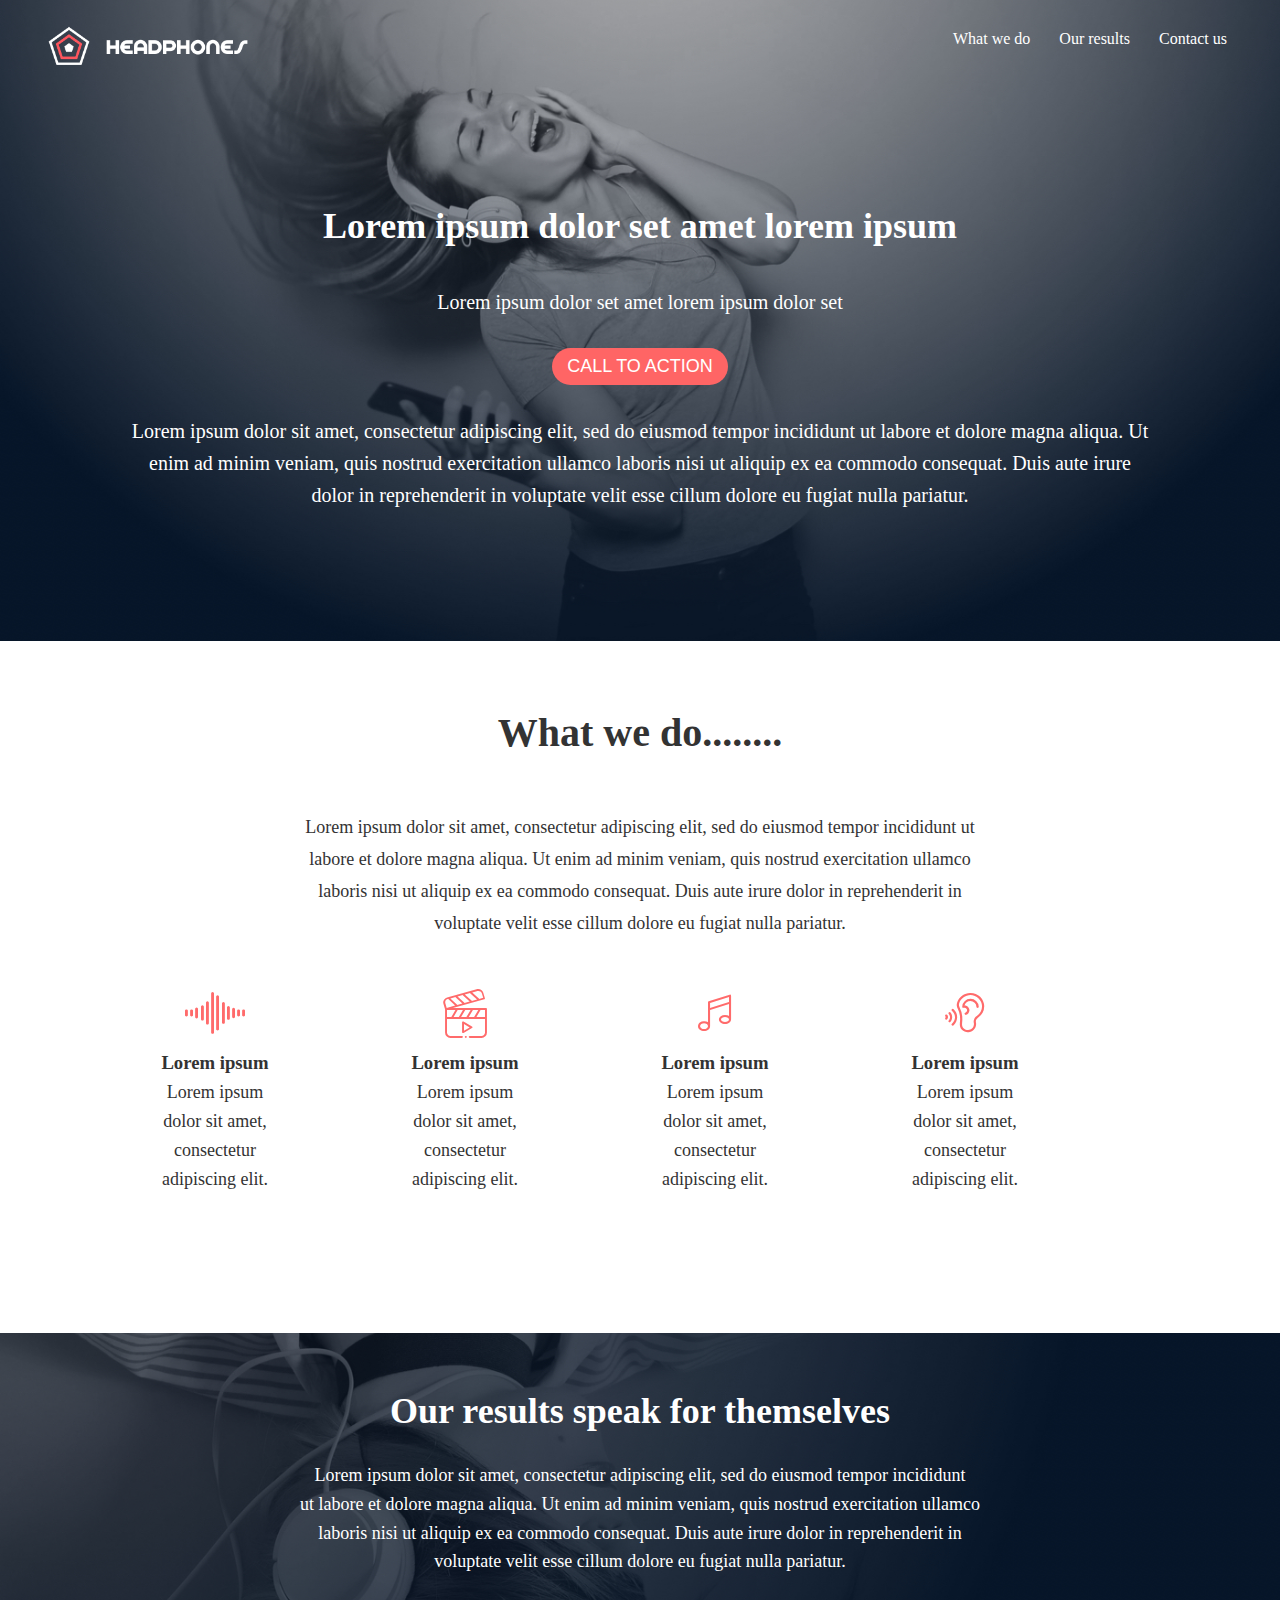
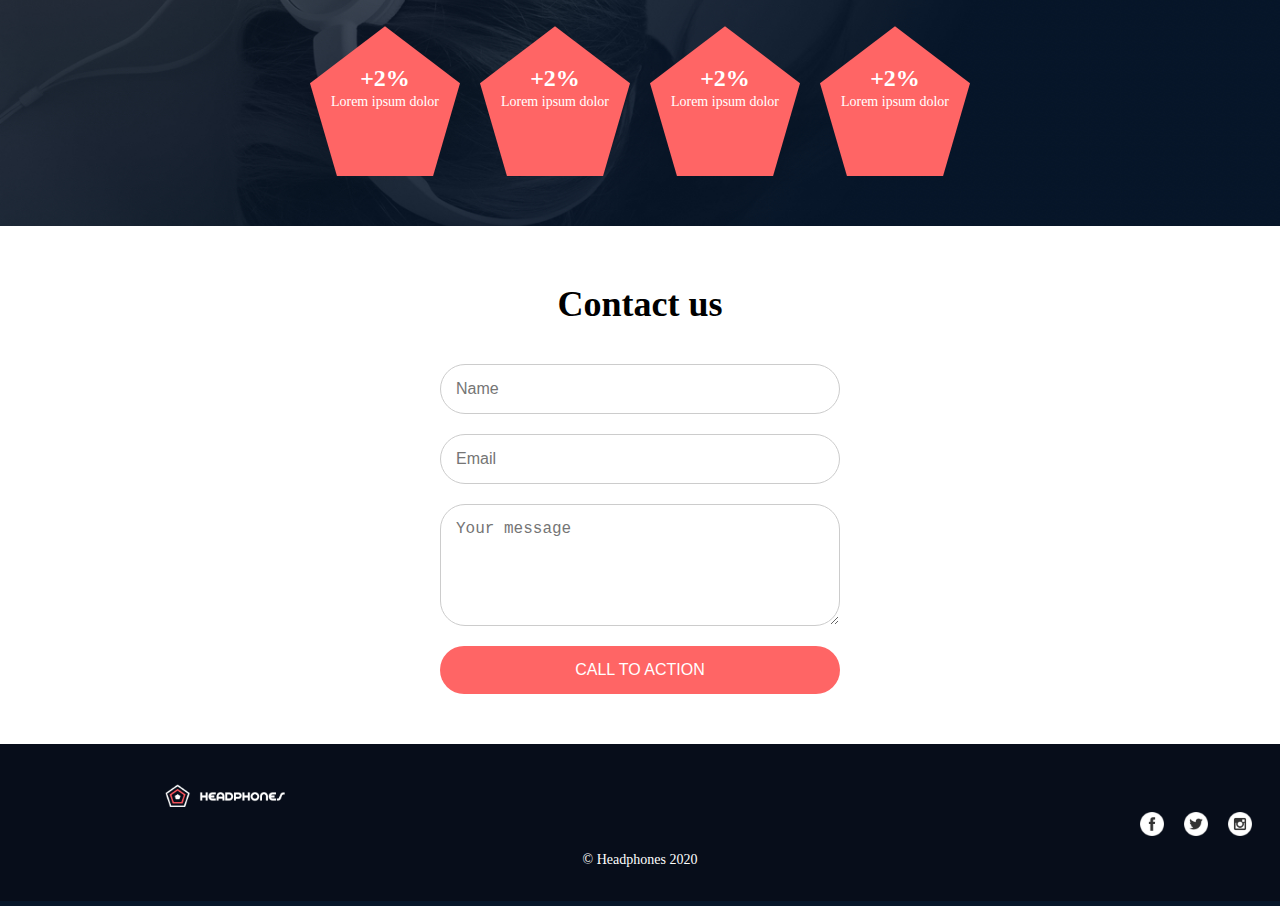
<file: headphones/6-index.html>
<!DOCTYPE html>
<html lang="en">
<head>
    <meta charset="UTF-8">
    <meta name="viewport" content="width=device-width, initial-scale=1.0">
    <meta http-equiv="X-UA-Compatible" content="IE=edge">
    <title>Headphones</title>
    <link rel="stylesheet" href="1-styles.css">
    <link rel="stylesheet" href="./holberton_school-icon/style.css">
    <link rel="stylesheet" href="0-styles.css">
    <link rel="stylesheet" href="1-styles.css">
    <link rel="stylesheet" href="/headphones/2-styles.css">
    <link rel="stylesheet" href="/headphones/3-styles.css">
    <link rel="stylesheet" href="/headphones/4-styles.css">
    <link rel="stylesheet" href="/headphones/6-styles.css">
    <title>What we do</title>
</head>
<body>
    <header>
    <div class="leading-section">
        <nav class="navbar">
            <div id="logo">
            <img class="logo" src="/headphones/images/logo_headphones.png" alt="Logo">
        </div>
        <div>
            <div class="nav-links">
                <a style="margin-left: 700px; "href="#what-we-do">What we do</a>
                <a href="#results">Our results</a>
                <a href="#contact">Contact us</a>
            </div>
        </nav>
        <div class="hero-content">
            <h1>Lorem ipsum dolor set amet lorem ipsum</h1>
            <p>Lorem ipsum dolor set amet lorem ipsum dolor set</p>
            <button class="cta-btn"> CALL TO ACTION</button>

            <p style="text-align: center;" class="p2">Lorem ipsum dolor sit amet, consectetur adipiscing elit, sed do eiusmod tempor incididunt ut labore et dolore magna aliqua. Ut enim ad minim veniam, quis nostrud exercitation ullamco laboris nisi ut aliquip ex ea commodo consequat. Duis aute irure dolor in reprehenderit in voluptate velit esse cillum dolore eu fugiat nulla pariatur.</p>
        </div>


<div id="hamburger-icon">
<div class="bar1"> </div>
<div class="bar2"> </div>
<div class="bar3"> </div>

<div class="mobile-menu">
    <a style="margin-left: 330px;"   href="#what-we-do">What we do</a>
    <a href="#results">Our results</a>
    <a href="#contact">Contact us</a>
</div>
 </div>

    </header>

       
         
    </div>
        
        </header>

      <!--main section-->
<main>
<section style= margin-top:0px;>
    <div class="what-we-do"> 
    <div class="attribute-text">
        <h2>What we do........</h2><br>
        <p>Lorem ipsum dolor sit amet, consectetur adipiscing elit, sed do eiusmod tempor incididunt ut</p>
        <p>labore et dolore magna aliqua. Ut enim ad minim veniam, quis nostrud exercitation ullamco</p>
        <p>laboris nisi ut aliquip ex ea commodo consequat. Duis aute irure dolor in reprehenderit in</p>
        <p>voluptate velit esse cillum dolore eu fugiat nulla pariatur.</p>
    </div>
    <div class="attribute">
    <div class="attribute-items">
        <i class="holberton_school-icon-ic_sound"></i>
        <h3>Lorem ipsum</h3>
        <p>Lorem ipsum dolor sit amet, consectetur adipiscing elit.</p>
    </div>
  
    <div class="attribute-items">
        <i class="holberton_school-icon-ic_video"></i>
        <h3>Lorem ipsum</h3>
        <p>Lorem ipsum dolor sit amet, consectetur adipiscing elit.</p>
    </div>
    
    <div class="attribute-items">
        <i class="holberton_school-icon-ic_music"></i>
        <h3>Lorem ipsum</h3>
        <p>Lorem ipsum dolor sit amet, consectetur adipiscing elit.</p>
    </div>
  
    <div class="attribute-items">
        <i class="holberton_school-icon-ic_hearing"></i>
        <h3>Lorem ipsum</h3>
        <p>Lorem ipsum dolor sit amet, consectetur adipiscing elit.</p>
    </div>
</div>
    </div>
    </section>

 <!-- Results Section -->
 <section class="results-section" id="results">
    <h2>Our results speak for themselves</h2>
    <p>Lorem ipsum dolor sit amet, consectetur adipiscing elit, sed do eiusmod tempor incididunt <br>ut labore et dolore magna aliqua. Ut enim ad minim veniam, quis nostrud exercitation ullamco <br> laboris nisi ut aliquip ex ea commodo consequat. Duis aute irure dolor in reprehenderit in <br> voluptate velit esse cillum dolore eu fugiat nulla pariatur.</p>
    <div class="results-container">
        <div class="result-item">
            <div class="pentagon">
                <span>+2%</span>
                <p>Lorem ipsum dolor</p>
            </div>
        </div>
        <div class="result-item">
            <div class="pentagon">
                <span>+2%</span>
                <p>Lorem ipsum dolor</p>
            </div>
        </div>
        <div class="result-item">
            <div class="pentagon">
                <span>+2%</span>
                <p>Lorem ipsum dolor</p>
            </div>
        </div>
        <div class="result-item">
            <div class="pentagon">
                <span>+2%</span>
                <p>Lorem ipsum dolor</p>
            </div>
        </div>
    </div>
</section>
    
  <!-- Contact Us Section -->
  <section class="contact-us-section" id="contact">
    <h2 class="contactus">Contact us</h2>
    <form>
        <input type="text" placeholder="Name" required>
        <input type="email" placeholder="Email" required>
        <textarea placeholder="Your message" rows="5" required></textarea>
        <button type="submit" class="cta-button">CALL TO ACTION</button>
    </form>
</section>
</main>

 <!-- Footer -->
 <footer class="footer">
    <div class="footer-content">
        <img class="bottomlogo" src="images/logo_headphones.png" alt="Headphones logo">
        
        <div style="margin-left: 1000px;" class="social-media">
            <a href="#"><img src="/css_advanced/images/facebook.png" alt="Facebook"></a>
            <a href="#"><img src="/css_advanced/images/twitter.png" alt="Twitter"></a>
            <a href="#"><img src="/css_advanced/images/instagram.png" alt="Instagram"></a>
        </div>
    </div>
    <div>
        <p>&copy; Headphones 2020</p>
    </div>
</footer>





</body>
</html>
</file>
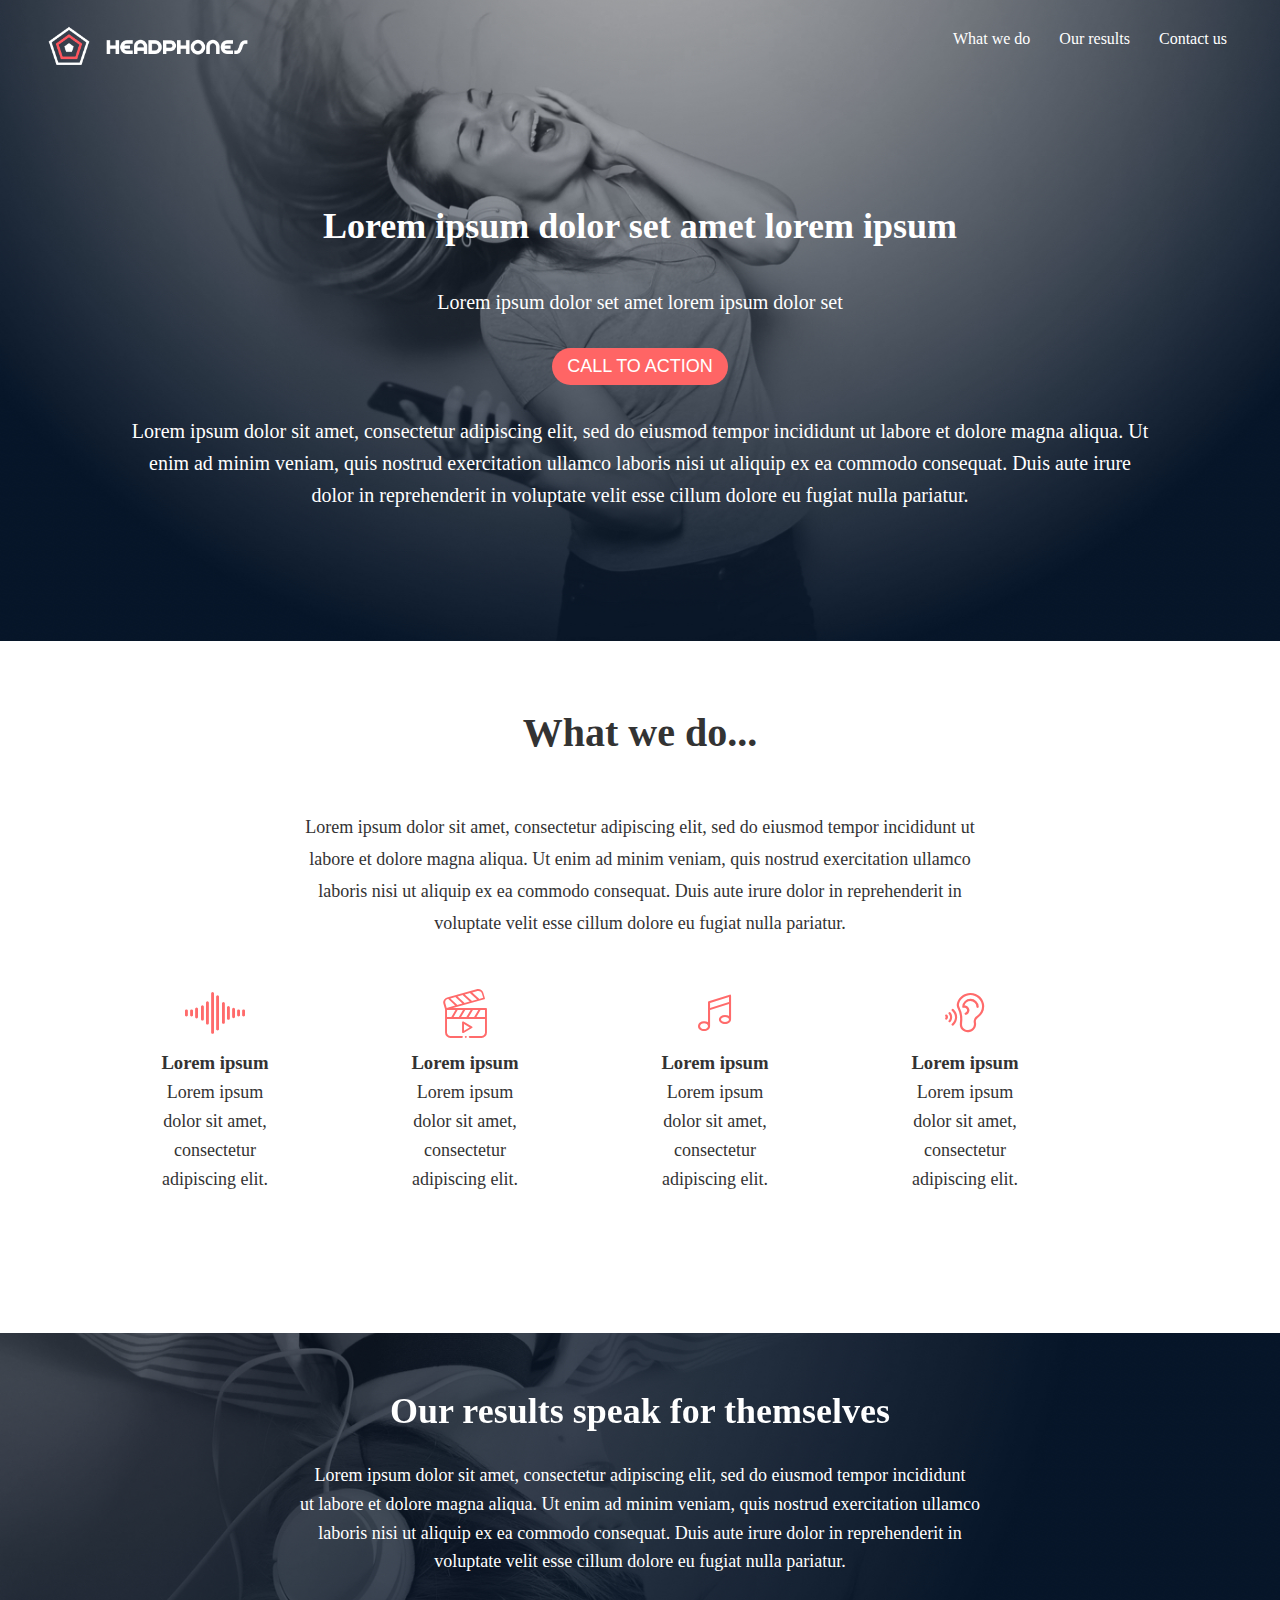
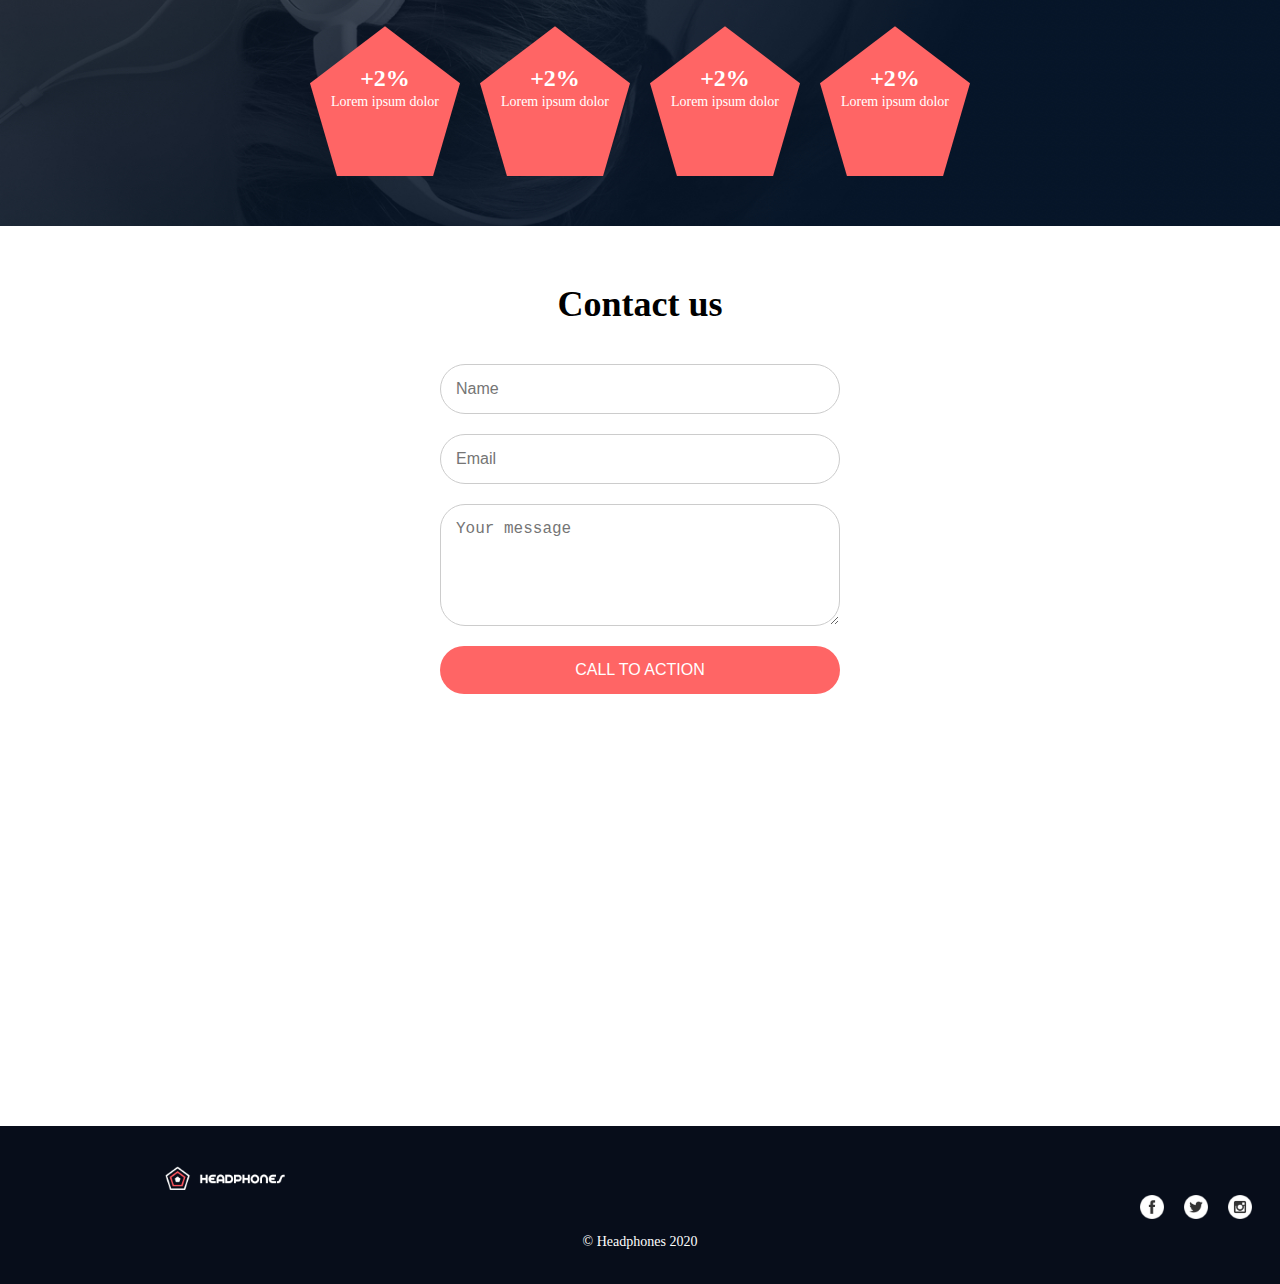
<file: headphones/7-index.html>
<!DOCTYPE html>
<html lang="en">
<head>
    <meta charset="UTF-8">
    <meta name="viewport" content="width=device-width, initial-scale=1.0">
    <meta http-equiv="X-UA-Compatible" content="IE=edge">
    <title>Headphones</title>
    <link rel="stylesheet" href="1-styles.css">
    <link rel="stylesheet" href="./holberton_school-icon/style.css">
    <link rel="stylesheet" href="0-styles.css">
    <link rel="stylesheet" href="1-styles.css">
    <link rel="stylesheet" href="/headphones/2-styles.css">
    <link rel="stylesheet" href="/headphones/3-styles.css">
    <link rel="stylesheet" href="/headphones/4-styles.css">
    <link rel="stylesheet" href="/headphones/7-styles.css">
    <title>What we do</title>
</head>
<body>
    <header>
    <div class="leading-section">
        <nav class="navbar">
            <div id="logo">
            <img class="logo" src="/headphones/images/logo_headphones.png" alt="Logo">
        </div>
        <div>
            <div class="nav-links">
                <a style="margin-left: 700px; "href="#what-we-do">What we do</a>
                <a href="#results">Our results</a>
                <a href="#contact">Contact us</a>
            </div>
        </nav>
        <div class="hero-content">
            <h1>Lorem ipsum dolor set amet lorem ipsum</h1>
            <p>Lorem ipsum dolor set amet lorem ipsum dolor set</p>
            <button class="cta-btn"> CALL TO ACTION</button>

            <p style="text-align: center;" class="p2">Lorem ipsum dolor sit amet, consectetur adipiscing elit, sed do eiusmod tempor incididunt ut labore et dolore magna aliqua. Ut enim ad minim veniam, quis nostrud exercitation ullamco laboris nisi ut aliquip ex ea commodo consequat. Duis aute irure dolor in reprehenderit in voluptate velit esse cillum dolore eu fugiat nulla pariatur.</p>
        </div>


<div id="hamburger-icon">
<div class="bar1"> </div>
<div class="bar2"> </div>
<div class="bar3"> </div>

<div class="mobile-menu">
    <a style="margin-left: 330px;"   href="#what-we-do">What we do</a>
    <a href="#results">Our results</a>
    <a href="#contact">Contact us</a>
</div>
 </div>

    </header>

       
         
    </div>
        
        </header>

      <!--main section-->
<main>
<section style= margin-top:0px;>
    <div class="what-we-do"> 
    <div class="attribute-text">
        <h2>What we do...</h2><br>


        <p>Lorem ipsum dolor sit amet, consectetur adipiscing elit, sed do eiusmod tempor incididunt ut</p>
        <p>labore et dolore magna aliqua. Ut enim ad minim veniam, quis nostrud exercitation ullamco</p>
        <p>laboris nisi ut aliquip ex ea commodo consequat. Duis aute irure dolor in reprehenderit in</p>
        <p>voluptate velit esse cillum dolore eu fugiat nulla pariatur.</p>
    </div>
    <div class="attribute">
    <div class="attribute-items">
        <i class="holberton_school-icon-ic_sound"></i>
        <h3>Lorem ipsum</h3>
        <p>Lorem ipsum dolor sit amet, consectetur adipiscing elit.</p>
    </div>
  
    <div class="attribute-items">
        <i class="holberton_school-icon-ic_video"></i>
        <h3>Lorem ipsum</h3>
        <p>Lorem ipsum dolor sit amet, consectetur adipiscing elit.</p>
    </div>
    
    <div class="attribute-items">
        <i class="holberton_school-icon-ic_music"></i>
        <h3>Lorem ipsum</h3>
        <p>Lorem ipsum dolor sit amet, consectetur adipiscing elit.</p>
    </div>
  
    <div class="attribute-items">
        <i class="holberton_school-icon-ic_hearing"></i>
        <h3>Lorem ipsum</h3>
        <p>Lorem ipsum dolor sit amet, consectetur adipiscing elit.</p>
    </div>
</div>
    </div>
    </section>

 <!-- Results Section -->
 <section class="results-section" id="results">
    <h2>Our results speak for themselves</h2>
    <p>Lorem ipsum dolor sit amet, consectetur adipiscing elit, sed do eiusmod tempor incididunt <br>ut labore et dolore magna aliqua. Ut enim ad minim veniam, quis nostrud exercitation ullamco <br> laboris nisi ut aliquip ex ea commodo consequat. Duis aute irure dolor in reprehenderit in <br> voluptate velit esse cillum dolore eu fugiat nulla pariatur.</p>
    <div class="results-container">
        <div class="result-item">
            <div class="pentagon">
                <span>+2%</span>
                <p>Lorem ipsum dolor</p>
            </div>
        </div>
        <div class="result-item">
            <div class="pentagon">
                <span>+2%</span>
                <p>Lorem ipsum dolor</p>
            </div>
        </div>
        <div class="result-item">
            <div class="pentagon">
                <span>+2%</span>
                <p>Lorem ipsum dolor</p>
            </div>
        </div>
        <div class="result-item">
            <div class="pentagon">
                <span>+2%</span>
                <p>Lorem ipsum dolor</p>
            </div>
        </div>
    </div>
</section>
    
  <!-- Contact Us Section -->
  <section class="contact-us-section" id="contact">
    <h2 class="contactus">Contact us</h2>
    <form>
        <input type="text" placeholder="Name" required>
        <input type="email" placeholder="Email" required>
        <textarea placeholder="Your message" rows="5" required></textarea>
        <button type="submit" class="cta-button">CALL TO ACTION</button>
    </form>
</section>
</main>

 <!-- Footer -->
 <footer class="footer">
    <div class="footer-content">
        <img class="bottomlogo" src="images/logo_headphones.png" alt="Headphones logo">
        
        <div style="margin-left: 1000px;" class="social-media">
            <a href="#"><img src="/css_advanced/images/facebook.png" alt="Facebook"></a>
            <a href="#"><img src="/css_advanced/images/twitter.png" alt="Twitter"></a>
            <a href="#"><img src="/css_advanced/images/instagram.png" alt="Instagram"></a>
        </div>
    </div>
    <div>
        <p>&copy; Headphones 2020</p>
    </div>
</footer>

</body>
</html>
</file>
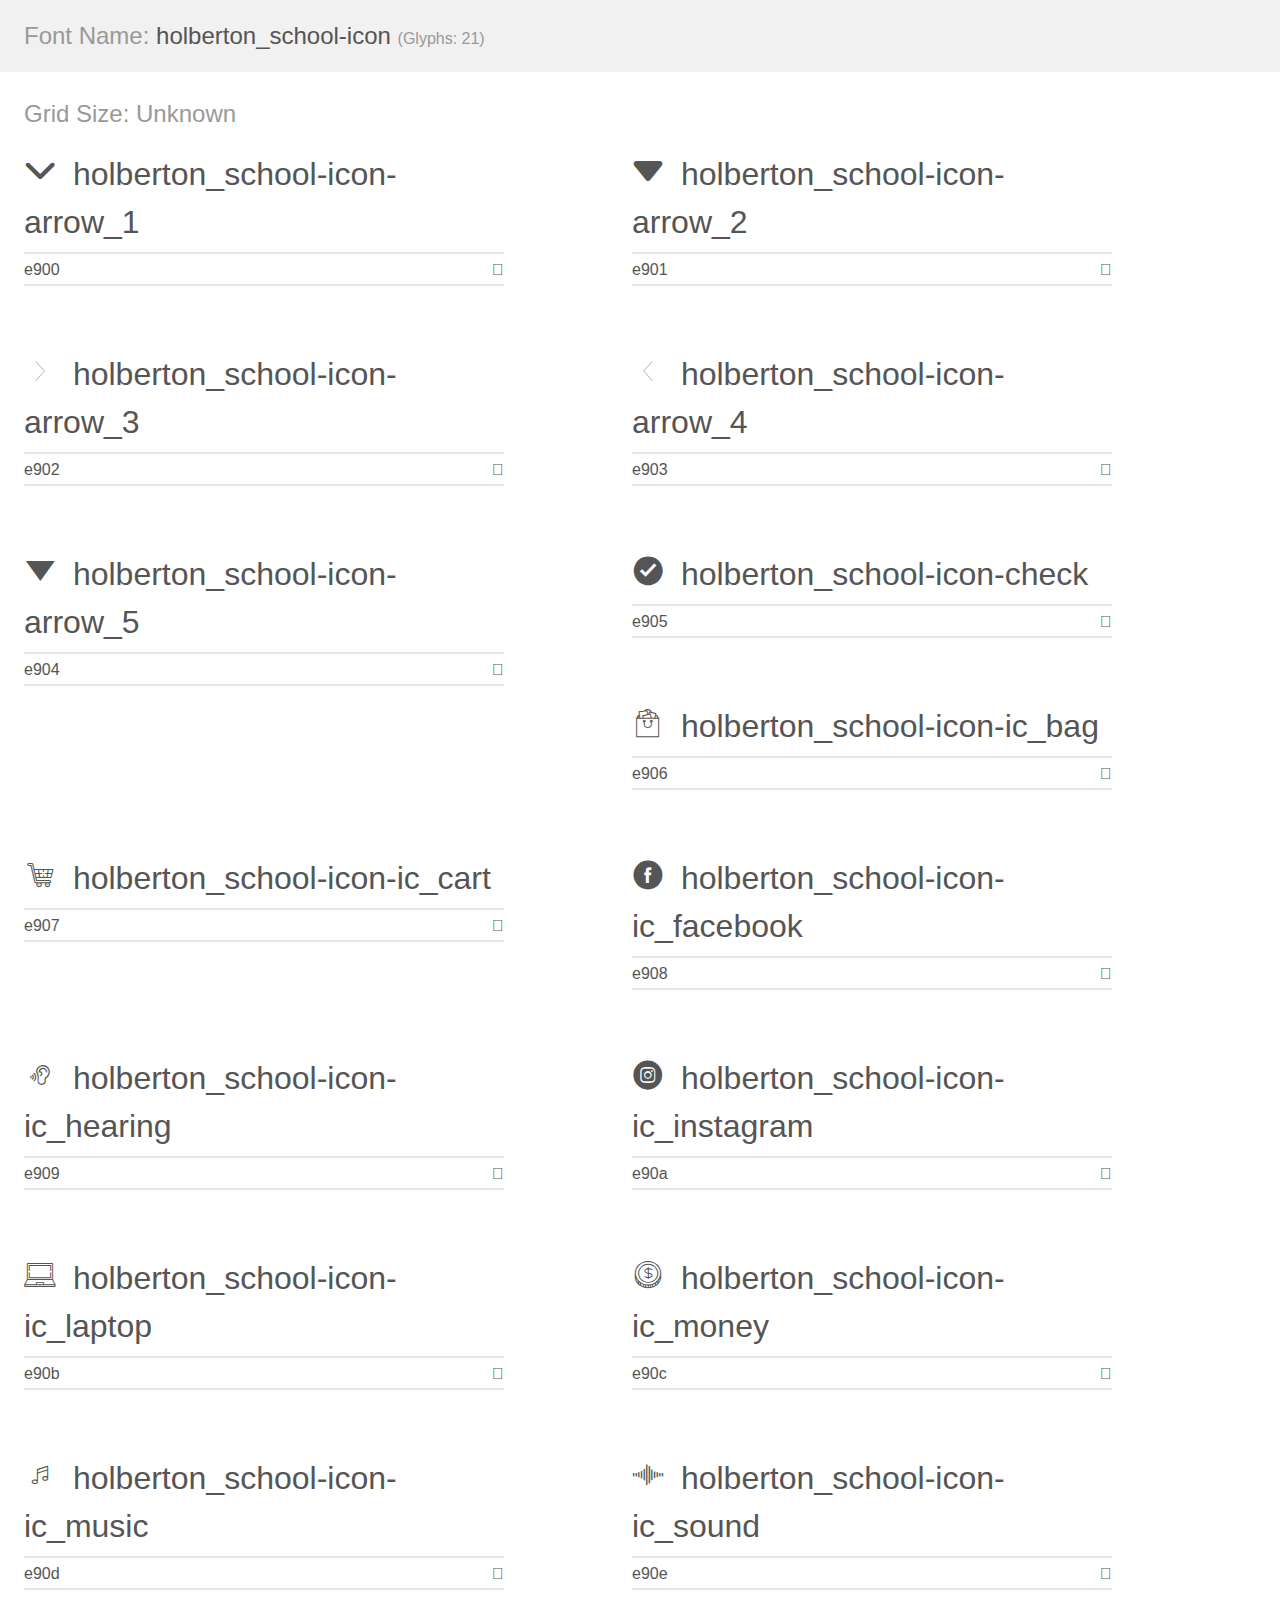
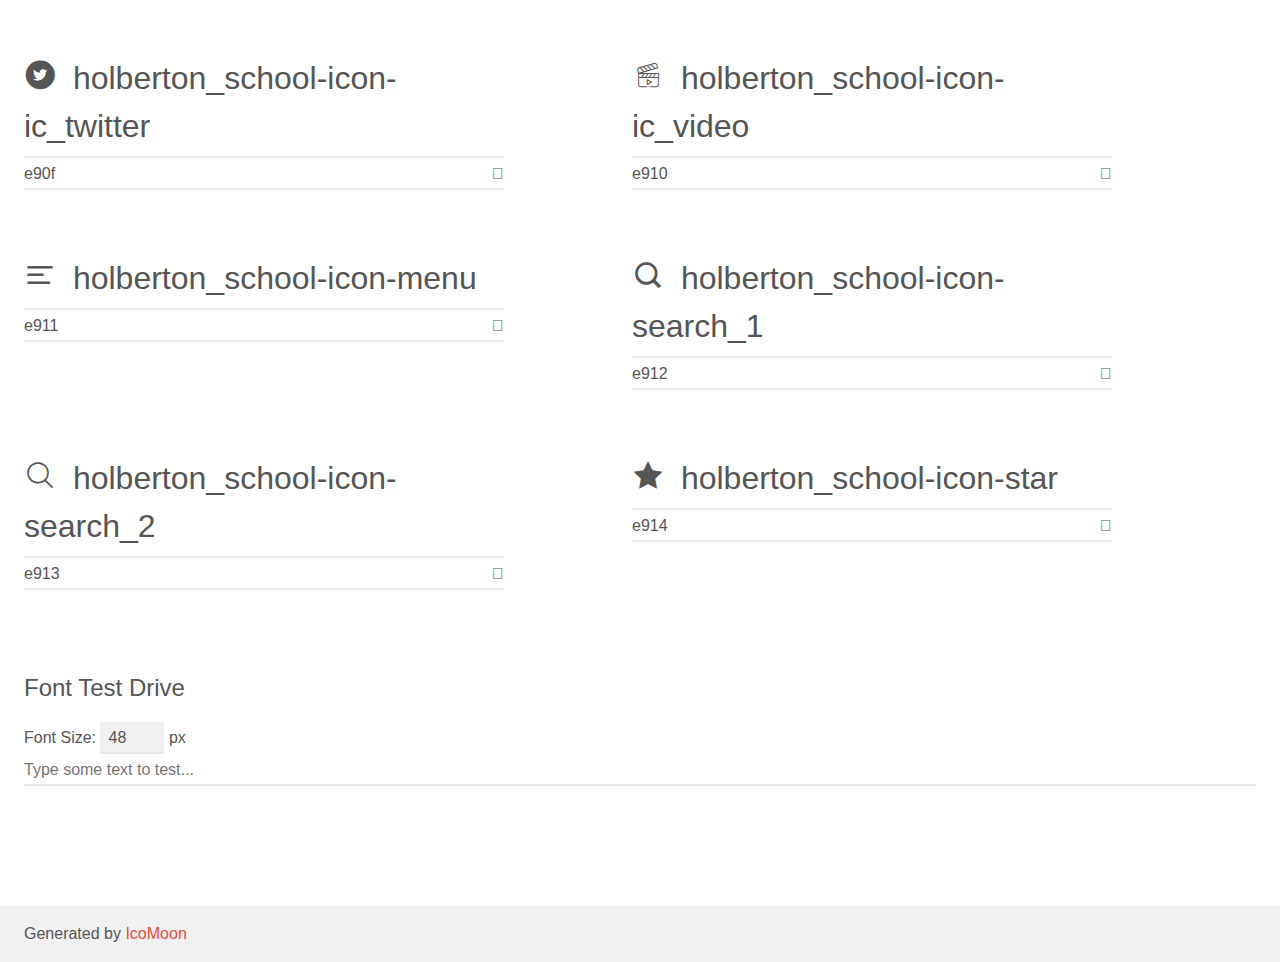
<file: headphones/holberton_school-icon/demo.html>
<!doctype html>
<html>
<head>
    <meta charset="utf-8">
    <title>IcoMoon Demo</title>
    <meta name="description" content="An Icon Font Generated By IcoMoon.io">
    <meta name="viewport" content="width=device-width, initial-scale=1">
    <link rel="stylesheet" href="demo-files/demo.css">
    <link rel="stylesheet" href="style.css"></head>
<body>
    <div class="bgc1 clearfix">
        <h1 class="mhmm mvm"><span class="fgc1">Font Name:</span> holberton_school-icon <small class="fgc1">(Glyphs:&nbsp;21)</small></h1>
    </div>
    <div class="clearfix mhl ptl">
        <h1 class="mvm mtn fgc1">Grid Size: Unknown</h1>
        <div class="glyph fs1">
            <div class="clearfix bshadow0 pbs">
                <span class="holberton_school-icon-arrow_1"></span>
                <span class="mls"> holberton_school-icon-arrow_1</span>
            </div>
            <fieldset class="fs0 size1of1 clearfix hidden-false">
                <input type="text" readonly value="e900" class="unit size1of2" />
                <input type="text" maxlength="1" readonly value="&#xe900;" class="unitRight size1of2 talign-right" />
            </fieldset>
            <div class="fs0 bshadow0 clearfix hidden-true">
                <span class="unit pvs fgc1">liga: </span>
                <input type="text" readonly value="" class="liga unitRight" />
            </div>
        </div>
        <div class="glyph fs1">
            <div class="clearfix bshadow0 pbs">
                <span class="holberton_school-icon-arrow_2"></span>
                <span class="mls"> holberton_school-icon-arrow_2</span>
            </div>
            <fieldset class="fs0 size1of1 clearfix hidden-false">
                <input type="text" readonly value="e901" class="unit size1of2" />
                <input type="text" maxlength="1" readonly value="&#xe901;" class="unitRight size1of2 talign-right" />
            </fieldset>
            <div class="fs0 bshadow0 clearfix hidden-true">
                <span class="unit pvs fgc1">liga: </span>
                <input type="text" readonly value="" class="liga unitRight" />
            </div>
        </div>
        <div class="glyph fs1">
            <div class="clearfix bshadow0 pbs">
                <span class="holberton_school-icon-arrow_3"></span>
                <span class="mls"> holberton_school-icon-arrow_3</span>
            </div>
            <fieldset class="fs0 size1of1 clearfix hidden-false">
                <input type="text" readonly value="e902" class="unit size1of2" />
                <input type="text" maxlength="1" readonly value="&#xe902;" class="unitRight size1of2 talign-right" />
            </fieldset>
            <div class="fs0 bshadow0 clearfix hidden-true">
                <span class="unit pvs fgc1">liga: </span>
                <input type="text" readonly value="" class="liga unitRight" />
            </div>
        </div>
        <div class="glyph fs1">
            <div class="clearfix bshadow0 pbs">
                <span class="holberton_school-icon-arrow_4"></span>
                <span class="mls"> holberton_school-icon-arrow_4</span>
            </div>
            <fieldset class="fs0 size1of1 clearfix hidden-false">
                <input type="text" readonly value="e903" class="unit size1of2" />
                <input type="text" maxlength="1" readonly value="&#xe903;" class="unitRight size1of2 talign-right" />
            </fieldset>
            <div class="fs0 bshadow0 clearfix hidden-true">
                <span class="unit pvs fgc1">liga: </span>
                <input type="text" readonly value="" class="liga unitRight" />
            </div>
        </div>
        <div class="glyph fs1">
            <div class="clearfix bshadow0 pbs">
                <span class="holberton_school-icon-arrow_5"></span>
                <span class="mls"> holberton_school-icon-arrow_5</span>
            </div>
            <fieldset class="fs0 size1of1 clearfix hidden-false">
                <input type="text" readonly value="e904" class="unit size1of2" />
                <input type="text" maxlength="1" readonly value="&#xe904;" class="unitRight size1of2 talign-right" />
            </fieldset>
            <div class="fs0 bshadow0 clearfix hidden-true">
                <span class="unit pvs fgc1">liga: </span>
                <input type="text" readonly value="" class="liga unitRight" />
            </div>
        </div>
        <div class="glyph fs1">
            <div class="clearfix bshadow0 pbs">
                <span class="holberton_school-icon-check"></span>
                <span class="mls"> holberton_school-icon-check</span>
            </div>
            <fieldset class="fs0 size1of1 clearfix hidden-false">
                <input type="text" readonly value="e905" class="unit size1of2" />
                <input type="text" maxlength="1" readonly value="&#xe905;" class="unitRight size1of2 talign-right" />
            </fieldset>
            <div class="fs0 bshadow0 clearfix hidden-true">
                <span class="unit pvs fgc1">liga: </span>
                <input type="text" readonly value="" class="liga unitRight" />
            </div>
        </div>
        <div class="glyph fs1">
            <div class="clearfix bshadow0 pbs">
                <span class="holberton_school-icon-ic_bag"></span>
                <span class="mls"> holberton_school-icon-ic_bag</span>
            </div>
            <fieldset class="fs0 size1of1 clearfix hidden-false">
                <input type="text" readonly value="e906" class="unit size1of2" />
                <input type="text" maxlength="1" readonly value="&#xe906;" class="unitRight size1of2 talign-right" />
            </fieldset>
            <div class="fs0 bshadow0 clearfix hidden-true">
                <span class="unit pvs fgc1">liga: </span>
                <input type="text" readonly value="" class="liga unitRight" />
            </div>
        </div>
        <div class="glyph fs1">
            <div class="clearfix bshadow0 pbs">
                <span class="holberton_school-icon-ic_cart"></span>
                <span class="mls"> holberton_school-icon-ic_cart</span>
            </div>
            <fieldset class="fs0 size1of1 clearfix hidden-false">
                <input type="text" readonly value="e907" class="unit size1of2" />
                <input type="text" maxlength="1" readonly value="&#xe907;" class="unitRight size1of2 talign-right" />
            </fieldset>
            <div class="fs0 bshadow0 clearfix hidden-true">
                <span class="unit pvs fgc1">liga: </span>
                <input type="text" readonly value="" class="liga unitRight" />
            </div>
        </div>
        <div class="glyph fs1">
            <div class="clearfix bshadow0 pbs">
                <span class="holberton_school-icon-ic_facebook"></span>
                <span class="mls"> holberton_school-icon-ic_facebook</span>
            </div>
            <fieldset class="fs0 size1of1 clearfix hidden-false">
                <input type="text" readonly value="e908" class="unit size1of2" />
                <input type="text" maxlength="1" readonly value="&#xe908;" class="unitRight size1of2 talign-right" />
            </fieldset>
            <div class="fs0 bshadow0 clearfix hidden-true">
                <span class="unit pvs fgc1">liga: </span>
                <input type="text" readonly value="" class="liga unitRight" />
            </div>
        </div>
        <div class="glyph fs1">
            <div class="clearfix bshadow0 pbs">
                <span class="holberton_school-icon-ic_hearing"></span>
                <span class="mls"> holberton_school-icon-ic_hearing</span>
            </div>
            <fieldset class="fs0 size1of1 clearfix hidden-false">
                <input type="text" readonly value="e909" class="unit size1of2" />
                <input type="text" maxlength="1" readonly value="&#xe909;" class="unitRight size1of2 talign-right" />
            </fieldset>
            <div class="fs0 bshadow0 clearfix hidden-true">
                <span class="unit pvs fgc1">liga: </span>
                <input type="text" readonly value="" class="liga unitRight" />
            </div>
        </div>
        <div class="glyph fs1">
            <div class="clearfix bshadow0 pbs">
                <span class="holberton_school-icon-ic_instagram"></span>
                <span class="mls"> holberton_school-icon-ic_instagram</span>
            </div>
            <fieldset class="fs0 size1of1 clearfix hidden-false">
                <input type="text" readonly value="e90a" class="unit size1of2" />
                <input type="text" maxlength="1" readonly value="&#xe90a;" class="unitRight size1of2 talign-right" />
            </fieldset>
            <div class="fs0 bshadow0 clearfix hidden-true">
                <span class="unit pvs fgc1">liga: </span>
                <input type="text" readonly value="" class="liga unitRight" />
            </div>
        </div>
        <div class="glyph fs1">
            <div class="clearfix bshadow0 pbs">
                <span class="holberton_school-icon-ic_laptop"></span>
                <span class="mls"> holberton_school-icon-ic_laptop</span>
            </div>
            <fieldset class="fs0 size1of1 clearfix hidden-false">
                <input type="text" readonly value="e90b" class="unit size1of2" />
                <input type="text" maxlength="1" readonly value="&#xe90b;" class="unitRight size1of2 talign-right" />
            </fieldset>
            <div class="fs0 bshadow0 clearfix hidden-true">
                <span class="unit pvs fgc1">liga: </span>
                <input type="text" readonly value="" class="liga unitRight" />
            </div>
        </div>
        <div class="glyph fs1">
            <div class="clearfix bshadow0 pbs">
                <span class="holberton_school-icon-ic_money"></span>
                <span class="mls"> holberton_school-icon-ic_money</span>
            </div>
            <fieldset class="fs0 size1of1 clearfix hidden-false">
                <input type="text" readonly value="e90c" class="unit size1of2" />
                <input type="text" maxlength="1" readonly value="&#xe90c;" class="unitRight size1of2 talign-right" />
            </fieldset>
            <div class="fs0 bshadow0 clearfix hidden-true">
                <span class="unit pvs fgc1">liga: </span>
                <input type="text" readonly value="" class="liga unitRight" />
            </div>
        </div>
        <div class="glyph fs1">
            <div class="clearfix bshadow0 pbs">
                <span class="holberton_school-icon-ic_music"></span>
                <span class="mls"> holberton_school-icon-ic_music</span>
            </div>
            <fieldset class="fs0 size1of1 clearfix hidden-false">
                <input type="text" readonly value="e90d" class="unit size1of2" />
                <input type="text" maxlength="1" readonly value="&#xe90d;" class="unitRight size1of2 talign-right" />
            </fieldset>
            <div class="fs0 bshadow0 clearfix hidden-true">
                <span class="unit pvs fgc1">liga: </span>
                <input type="text" readonly value="" class="liga unitRight" />
            </div>
        </div>
        <div class="glyph fs1">
            <div class="clearfix bshadow0 pbs">
                <span class="holberton_school-icon-ic_sound"></span>
                <span class="mls"> holberton_school-icon-ic_sound</span>
            </div>
            <fieldset class="fs0 size1of1 clearfix hidden-false">
                <input type="text" readonly value="e90e" class="unit size1of2" />
                <input type="text" maxlength="1" readonly value="&#xe90e;" class="unitRight size1of2 talign-right" />
            </fieldset>
            <div class="fs0 bshadow0 clearfix hidden-true">
                <span class="unit pvs fgc1">liga: </span>
                <input type="text" readonly value="" class="liga unitRight" />
            </div>
        </div>
        <div class="glyph fs1">
            <div class="clearfix bshadow0 pbs">
                <span class="holberton_school-icon-ic_twitter"></span>
                <span class="mls"> holberton_school-icon-ic_twitter</span>
            </div>
            <fieldset class="fs0 size1of1 clearfix hidden-false">
                <input type="text" readonly value="e90f" class="unit size1of2" />
                <input type="text" maxlength="1" readonly value="&#xe90f;" class="unitRight size1of2 talign-right" />
            </fieldset>
            <div class="fs0 bshadow0 clearfix hidden-true">
                <span class="unit pvs fgc1">liga: </span>
                <input type="text" readonly value="" class="liga unitRight" />
            </div>
        </div>
        <div class="glyph fs1">
            <div class="clearfix bshadow0 pbs">
                <span class="holberton_school-icon-ic_video"></span>
                <span class="mls"> holberton_school-icon-ic_video</span>
            </div>
            <fieldset class="fs0 size1of1 clearfix hidden-false">
                <input type="text" readonly value="e910" class="unit size1of2" />
                <input type="text" maxlength="1" readonly value="&#xe910;" class="unitRight size1of2 talign-right" />
            </fieldset>
            <div class="fs0 bshadow0 clearfix hidden-true">
                <span class="unit pvs fgc1">liga: </span>
                <input type="text" readonly value="" class="liga unitRight" />
            </div>
        </div>
        <div class="glyph fs1">
            <div class="clearfix bshadow0 pbs">
                <span class="holberton_school-icon-menu"></span>
                <span class="mls"> holberton_school-icon-menu</span>
            </div>
            <fieldset class="fs0 size1of1 clearfix hidden-false">
                <input type="text" readonly value="e911" class="unit size1of2" />
                <input type="text" maxlength="1" readonly value="&#xe911;" class="unitRight size1of2 talign-right" />
            </fieldset>
            <div class="fs0 bshadow0 clearfix hidden-true">
                <span class="unit pvs fgc1">liga: </span>
                <input type="text" readonly value="" class="liga unitRight" />
            </div>
        </div>
        <div class="glyph fs1">
            <div class="clearfix bshadow0 pbs">
                <span class="holberton_school-icon-search_1"></span>
                <span class="mls"> holberton_school-icon-search_1</span>
            </div>
            <fieldset class="fs0 size1of1 clearfix hidden-false">
                <input type="text" readonly value="e912" class="unit size1of2" />
                <input type="text" maxlength="1" readonly value="&#xe912;" class="unitRight size1of2 talign-right" />
            </fieldset>
            <div class="fs0 bshadow0 clearfix hidden-true">
                <span class="unit pvs fgc1">liga: </span>
                <input type="text" readonly value="" class="liga unitRight" />
            </div>
        </div>
        <div class="glyph fs1">
            <div class="clearfix bshadow0 pbs">
                <span class="holberton_school-icon-search_2"></span>
                <span class="mls"> holberton_school-icon-search_2</span>
            </div>
            <fieldset class="fs0 size1of1 clearfix hidden-false">
                <input type="text" readonly value="e913" class="unit size1of2" />
                <input type="text" maxlength="1" readonly value="&#xe913;" class="unitRight size1of2 talign-right" />
            </fieldset>
            <div class="fs0 bshadow0 clearfix hidden-true">
                <span class="unit pvs fgc1">liga: </span>
                <input type="text" readonly value="" class="liga unitRight" />
            </div>
        </div>
        <div class="glyph fs1">
            <div class="clearfix bshadow0 pbs">
                <span class="holberton_school-icon-star"></span>
                <span class="mls"> holberton_school-icon-star</span>
            </div>
            <fieldset class="fs0 size1of1 clearfix hidden-false">
                <input type="text" readonly value="e914" class="unit size1of2" />
                <input type="text" maxlength="1" readonly value="&#xe914;" class="unitRight size1of2 talign-right" />
            </fieldset>
            <div class="fs0 bshadow0 clearfix hidden-true">
                <span class="unit pvs fgc1">liga: </span>
                <input type="text" readonly value="" class="liga unitRight" />
            </div>
        </div>
    </div>

    <!--[if gt IE 8]><!-->
    <div class="mhl clearfix mbl">
        <h1>Font Test Drive</h1>
        <label>
            Font Size: <input id="fontSize" type="number" class="textbox0 mbm"
            min="8" value="48" />
            px
        </label>
        <input id="testText" type="text" class="phl size1of1 mvl"
        placeholder="Type some text to test..." value=""/>
        <div id="testDrive" class="holberton_school-icon-" style="font-family: holberton_school-icon">&nbsp;
        </div>
    </div>
    <!--<![endif]-->
    <div class="bgc1 clearfix">
        <p class="mhl">Generated by <a href="https://icomoon.io/app">IcoMoon</a></p>
    </div>

    <script src="demo-files/demo.js"></script>
</body>
</html>
</file>
<file: CSS_BASIC/base.css>
/* Importing webfonts */
/* (If you're learning CSS, you should disregard that) */

@import url(https://fonts.googleapis.com/css?family=Yeseva+One);
@import url(https://fonts.googleapis.com/css?family=Josefin+Sans:400,700,700italic,400italic);


/* CSS reset rules */

html, body {
	height: 100%;
	min-height: 100% ;
}
html, body, div, span, applet, object, iframe,
h1, h2, h3, h4, h5, h6, p, blockquote, pre,
a, abbr, acronym, address, big, cite, code,
del, dfn, img, ins, kbd, q, s, samp,
small, strike, sub, sup, tt, var,
b, u, i, center,
dl, dt, dd,
fieldset, form, label, legend,
table, caption, tbody, tfoot, thead, tr, th, td,
article, aside, canvas, details, embed, 
figure, figcaption, footer, header, hgroup, 
menu, nav, output, ruby, section, summary,
time, mark, audio, video {
	margin: 0;
	padding: 100;
	border: 0;
	font-size: 100%;
	font: inherit;
	vertical-align: baseline;
}
/* HTML5 display-role reset for older browsers */
article, aside, details, figcaption, figure, 
footer, header, hgroup, menu, nav, section {
	display: block;
}
body {
	line-height: 1;
}
blockquote, q {
	quotes: none;
}
blockquote:before, blockquote:after,
q:before, q:after {
	content: '';
	content: none;
}
table {
	border-collapse: collapse;
	border-spacing: 0;
}


/* Fonts and colors */

body {
	font-family: 'Josefin Sans', serif;
	color: rgba(0, 0, 0, 0.8);
}
h1, h2, h3, h4, h5, h6, header {
	font-family: 'Yeseva One', sans-serif;
}
article {
}
header {
	border-bottom: 1px solid rgb(221,221,221);
	transition: border-bottom-color 1s ease;
}
header a {
	color: rgba(0, 0, 0, 0.8);
}
aside {
	background: #FAFAFA;
}
aside p {
	border: 1px solid #bbb;
	background: #ddd;
	color: black;
}
footer a {
	color: rgba(0, 0, 0, 0.8);
}
a {
	color: #F80002;
}


/* Positioning and margins */

@media (min-width: 1100px) {
	body {
		width: 1100px;
		margin: 0 auto;
	}
}

article {
	padding: 50px 15px;
}
article > *:first-child {
	margin-top: 0;
}
aside {
	padding: 50px 15px;
}
header .right {
	float: right;
	margin: 0 10px 15px;
}


/* Header */
header {
	padding: 20px 0;
	height: 80px;
}
header ul {
	list-style: none;
	margin: 0;
	padding: 0;
}
header li {
	display: inline;
	vertical-align:middle;
}
header li:first-child {
	margin: 0;
}
header li a {
	margin: 0 10px;
}
header li.logo {
	font-size: 36px;
}
header a {
	text-decoration: none;
}


/* Aside */

aside p {
	border-radius: 10px;
	padding: 20px 20px;
}


/* Footer */

footer {
	padding: 5px 15px;
	height: 80px;
}


/* Text styles and margins */

p {
	margin-bottom: 15px;
}
h1 {
	font-size: 36px;
	margin: 40px 0 20px;
}
h2 {
	font-size: 32px;
	margin: 30px 0 15px;
}
h3 {
	font-size: 28px;
	margin: 25px 0 10px;
}
h4 {
	font-size: 20px;
	font-weight: bold;
	margin: 20px 0 10px;
}
h5 {
	font-size: 18px;
	font-weight: bold;
	margin: 15px 0 10px;
}
h6 {
	font-weight: bold;
	margin: 5px 0;
}

@media (max-width: 800px) {
  body.works_on_smartphone {
  	display: block;
  }
  body.works_on_smartphone main {
  	display: block;
  }
  header .right {
  	float: none;
  }
}
</file>
<file: CSS_BASIC/styles.css>
:root { 

    --main-bg-color: blue;
    --font-size-large: 24px; 
   
 }


body { display: flex;
flex-direction: column; 
width: 100%; }

main { display: flex;
flex-direction: row;
flex: auto}

main,article {flex:2;
overflow-y: auto}

main,aside {flex: 1; overflow-y: auto
}



 
nav,ul { display: flex;
align-self: center;
flex-direction: row;
 }





nav { background-color: #035255;

height: 70px; width: 100%;
img { height:20px; display: flex; align-self: center; padding: 30px;} }

footer {background-color: #035255; width: 100%; height: 70px; display: flex;}
</file>
<file: headphones/base.css>
/* Importing webfonts */
/* (If you're learning CSS, you should disregard that) */

@import url(https://fonts.googleapis.com/css?family=Yeseva+One);
@import url(https://fonts.googleapis.com/css?family=Josefin+Sans:400,700,700italic,400italic);


/* CSS reset rules */

html, body {
	height: 100%;
	min-height: 100%;
}
html, body, div, span, applet, object, iframe,
h1, h2, h3, h4, h5, h6, p, blockquote, pre,
a, abbr, acronym, address, big, cite, code,
del, dfn, img, ins, kbd, q, s, samp,
small, strike, sub, sup, tt, var,
b, u, i, center,
dl, dt, dd,
fieldset, form, label, legend,
table, caption, tbody, tfoot, thead, tr, th, td,
article, aside, canvas, details, embed, 
figure, figcaption, footer, header, hgroup, 
menu, nav, output, ruby, section, summary,
time, mark, audio, video {
	margin: 0;
	padding: 0;
	border: 0;
	font-size: 100%;
	font: inherit;
	vertical-align: baseline;
}
/* HTML5 display-role reset for older browsers */
article, aside, details, figcaption, figure, 
footer, header, hgroup, menu, nav, section {
	display: block;
}
body {
	line-height: 1;
}
blockquote, q {
	quotes: none;
}
blockquote:before, blockquote:after,
q:before, q:after {
	content: '';
	content: none;
}
table {
	border-collapse: collapse;
	border-spacing: 0;
}


/* Fonts and colors */

body {
	font-family: 'Josefin Sans', serif;
	color: rgba(0, 0, 0, 0.8);
}
h1, h2, h3, h4, h5, h6, header {
	font-family: 'Yeseva One', sans-serif;
}
article {
}
header {
	border-bottom: 1px solid rgb(221,221,221);
	transition: border-bottom-color 1s ease;
}
header a {
	color: rgba(0, 0, 0, 0.8);
}
aside {
	background: #FAFAFA;
}
aside p {
	border: 1px solid #bbb;
	background: #ddd;
	color: black;
}
footer a {
	color: rgba(0, 0, 0, 0.8);
}
a {
	color: #F80002;
}


/* Positioning and margins */

@media (min-width: 1100px) {
	body {
		width: 1100px;
		margin: 0 auto;
	}
}

article {
	padding: 50px 15px;
}
article > *:first-child {
	margin-top: 0;
}
aside {
	padding: 50px 15px;
}
header .right {
	float: right;
	margin: 0 10px 15px;
}


/* Header */
header {
	padding: 20px 0;
	height: 80px;
}
header ul {
	list-style: none;
	margin: 0;
	padding: 0;
}
header li {
	display: inline;
	vertical-align:middle;
}
header li:first-child {
	margin: 0;
}
header li a {
	margin: 0 10px;
}
header li.logo {
	font-size: 36px;
}
header a {
	text-decoration: none;
}


/* Aside */

aside p {
	border-radius: 10px;
	padding: 20px 20px;
}


/* Footer */

footer {
	padding: 5px 15px;
	height: 80px;
}


/* Text styles and margins */

p {
	margin-bottom: 15px;
}
h1 {
	font-size: 36px;
	margin: 40px 0 20px;
}
h2 {
	font-size: 32px;
	margin: 30px 0 15px;
}
h3 {
	font-size: 28px;
	margin: 25px 0 10px;
}
h4 {
	font-size: 20px;
	font-weight: bold;
	margin: 20px 0 10px;
}
h5 {
	font-size: 18px;
	font-weight: bold;
	margin: 15px 0 10px;
}
h6 {
	font-weight: bold;
	margin: 5px 0;
}

@media (max-width: 800px) {
  body.works_on_smartphone {
  	display: block;
  }
  body.works_on_smartphone main {
  	display: block;
  }
  header .right {
  	float: none;
  }
}
</file>
<file: headphones/0-styles.css>
:root {
    --primary-color: #FF6565;
    --bg-color: #071629;
    --text-color: white;
    --max-width: 100%;
}

* {
    box-sizing: border-box;
    margin: 0;
    padding: 0;
}


body {
    margin: 0;
    @import url('https://fonts.googleapis.com/css2?family=Source+Sans+Pro:wght@400;600;700&display=swap');

    /* Importing the custom Spin Cycle OT font (hosted locally or through a web service) */
    @font-face {
        font-family: 'Spin Cycle OT';
        src: url('/fonts/Spin-Cycle-OT.woff2') format('woff2'),
             url('/fonts/Spin-Cycle-OT.woff') format('woff');
        font-weight: normal;
        font-style: normal;
    }
}
    
    /* Global font settings */
    body {
        font-family: 'Source Sans Pro', sans-serif;
}



body {
    font-family: 'Source Sans Pro';
    line-height: 1.6;
    background-color: var(--bg-color);
    color: var(--text-color);
    width: 100%;
}
 header{ margin-top: 0px
    ;}
header .logo{
width: 200px;
}

#logo  { size: 20%;}

header .navbar {
    display: flex;
    justify-content:space-between;

    padding: 20px;
    max-width: var(--max-width);
    margin: 0 auto;
    align-items: center;
    max-height: 50px;
}


header .nav-links a {
    color: var(--text-color);
    text-decoration: none;
    margin-left: 15px;
    font-size: 16px;
    transition: color 0.3s;
    font-family: source sans pro;
    padding: 5px;

}

header .nav-links a:hover,
header .nav-links a:active {
    color: var(--primary-color);
}

#hamburger-icon {margin: auto 0;
display: none;
cursor: pointer; }



header .leading-section {
    background: linear-gradient(rgba(0, 0, 0, 0.6), rgba(0, 0, 0, 0.6)), url('/headphones/images/headphones_hero_1.jpg') no-repeat center/cover ;
    height: 100vh;
    display: flex;
    flex-direction: column;
    justify-content: flex-start;
    align-items: center;
    text-align: center;
    padding: 20px;
    flex-wrap: nowrap;
    
}

.hero-content {
    margin: 100px;
    display: flex;
    flex-direction: column;
    justify-items: center;
    align-items: center;
    align-content: center;


}

.hero-content h1 {
    font-size: 36px;
    max-width: var(--max-width);
    margin: 5px auto;
    font-family: source pans bold var(--primary-color) ;
    font-weight: bold;
    margin: 0px;
    flex-direction: column;
    justify-content: center;
}

.hero-content p {
    font-size: 20px;
    max-width: var(--max-width);
    margin: 30px;
}

.p2{
    margin-bottom: 150px;
    container: 80px;
    font-weight: lighter;
    display: flex;
    align-items: center;
    
}


.cta-btn {
    background-color: var(--primary-color);
    color: var(--text-color);
    border: none;
    padding: 8px 15px;
    font-size: 18px;
    cursor: pointer;
    transition: opacity 0.3s;
    border-radius: 50px;
    box-shadow: #000000;
}

.cta-btn:hover,
.cta-btn:active {
    opacity: 0.8;
}

.what-we-do {
    background-color: white;
    color: #333;
    padding: 60px 20px;
    text-align: center;
}

.what-we-do h2 {
    font-size: 32px;
    margin-bottom: 20px;
}

.what-we-do p {
    max-width: var(--max-width);
    margin: 0 auto 40px;
    font-size: 18px;
}

.service-cards {
    display: flex;
    justify-content: space-between;
    max-width: var(--max-width);
    margin: 0 auto;
}

.service-card {
    text-align: center;
    padding: 20px;
    flex: 1;
}

.service-card .icon {
    font-size: 50px;
    margin-bottom: 10px;
}

.service-card h3 {
    font-size: 20px;
    margin-bottom: 10px;
}

.service-card p {
    font-size: 16px;
}

@media screen and (max-width:480px) 
{
    
    
    .navbar {
        display: none;
    
    }

    .nav-links {
        display: none;
        margin-top: 10px;
    }

    .leading-section {
        height: auto;
        padding: 40px 20px;
        width: 100%;
    }

    .hero-content h1 {
        font-size: 24px;
    }

    .hero-content p {
        font-size: 16px;
    }

    .cta-btn {
        font-size: 16px;
        padding: 8px 16px;
    }

    .service-cards {
        flex-direction: column;
    }

    .service-card {
        margin-bottom: 20px;
    }
}

#hamburger-icon {
    margin: auto 0;
    display: none;
    cursor: pointer;

}

#hamburger-icon div{
   
    width: 35px;
    height: 3px;
    background-color: white;
    margin: 6px 0;
    transition: 0.4s;

}
</file>
<file: headphones/holberton_school-icon/style.css>
@font-face {
  font-family: 'holberton_school-icon';
  src:  url('fonts/holberton_school-icon.eot?sq4eq4');
  src:  url('fonts/holberton_school-icon.eot?sq4eq4#iefix') format('embedded-opentype'),
    url('fonts/holberton_school-icon.ttf?sq4eq4') format('truetype'),
    url('fonts/holberton_school-icon.woff?sq4eq4') format('woff'),
    url('fonts/holberton_school-icon.svg?sq4eq4#holberton_school-icon') format('svg');
  font-weight: normal;
  font-style: normal;
  font-display: block;
}

[class^="holberton_school-icon-"], [class*=" holberton_school-icon-"] {
  /* use !important to prevent issues with browser extensions that change fonts */
  font-family: 'holberton_school-icon' !important;
  speak: none;
  font-style: normal;
  font-weight: normal;
  font-variant: normal;
  text-transform: none;
  line-height: 1;

  /* Better Font Rendering =========== */
  -webkit-font-smoothing: antialiased;
  -moz-osx-font-smoothing: grayscale;
}

.holberton_school-icon-arrow_1:before {
  content: "\e900";
}
.holberton_school-icon-arrow_2:before {
  content: "\e901";
}
.holberton_school-icon-arrow_3:before {
  content: "\e902";
}
.holberton_school-icon-arrow_4:before {
  content: "\e903";
}
.holberton_school-icon-arrow_5:before {
  content: "\e904";
}
.holberton_school-icon-check:before {
  content: "\e905";
}
.holberton_school-icon-ic_bag:before {
  content: "\e906";
}
.holberton_school-icon-ic_cart:before {
  content: "\e907";
}
.holberton_school-icon-ic_facebook:before {
  content: "\e908";
}
.holberton_school-icon-ic_hearing:before {
  content: "\e909";
}
.holberton_school-icon-ic_instagram:before {
  content: "\e90a";
}
.holberton_school-icon-ic_laptop:before {
  content: "\e90b";
}
.holberton_school-icon-ic_money:before {
  content: "\e90c";
}
.holberton_school-icon-ic_music:before {
  content: "\e90d";
}
.holberton_school-icon-ic_sound:before {
  content: "\e90e";
}
.holberton_school-icon-ic_twitter:before {
  content: "\e90f";
}
.holberton_school-icon-ic_video:before {
  content: "\e910";
}
.holberton_school-icon-menu:before {
  content: "\e911";
}
.holberton_school-icon-search_1:before {
  content: "\e912";
}
.holberton_school-icon-search_2:before {
  content: "\e913";
}
.holberton_school-icon-star:before {
  content: "\e914";
}
</file>
<file: headphones/holberton_school-icon/demo-files/demo.css>
body {
  padding: 0;
  margin: 0;
  font-family: sans-serif;
  font-size: 1em;
  line-height: 1.5;
  color: #555;
  background: #fff;
}
h1 {
  font-size: 1.5em;
  font-weight: normal;
}
small {
  font-size: .66666667em;
}
a {
  color: #e74c3c;
  text-decoration: none;
}
a:hover, a:focus {
  box-shadow: 0 1px #e74c3c;
}
.bshadow0, input {
  box-shadow: inset 0 -2px #e7e7e7;
}
input:hover {
  box-shadow: inset 0 -2px #ccc;
}
input, fieldset {
  font-family: sans-serif;
  font-size: 1em;
  margin: 0;
  padding: 0;
  border: 0;
}
input {
  color: inherit;
  line-height: 1.5;
  height: 1.5em;
  padding: .25em 0;
}
input:focus {
  outline: none;
  box-shadow: inset 0 -2px #449fdb;
}
.glyph {
  font-size: 16px;
  width: 15em;
  padding-bottom: 1em;
  margin-right: 4em;
  margin-bottom: 1em;
  float: left;
  overflow: hidden;
}
.liga {
  width: 80%;
  width: calc(100% - 2.5em);
}
.talign-right {
  text-align: right;
}
.talign-center {
  text-align: center;
}
.bgc1 {
  background: #f1f1f1;
}
.fgc1 {
  color: #999;
}
.fgc0 {
  color: #000;
}
p {
  margin-top: 1em;
  margin-bottom: 1em;
}
.mvm {
  margin-top: .75em;
  margin-bottom: .75em;
}
.mtn {
  margin-top: 0;
}
.mtl, .mal {
  margin-top: 1.5em;
}
.mbl, .mal {
  margin-bottom: 1.5em;
}
.mal, .mhl {
  margin-left: 1.5em;
  margin-right: 1.5em;
}
.mhmm {
  margin-left: 1em;
  margin-right: 1em;
}
.mls {
  margin-left: .25em;
}
.ptl {
  padding-top: 1.5em;
}
.pbs, .pvs {
  padding-bottom: .25em;
}
.pvs, .pts {
  padding-top: .25em;
}
.unit {
  float: left;
}
.unitRight {
  float: right;
}
.size1of2 {
  width: 50%;
}
.size1of1 {
  width: 100%;
}
.clearfix:before, .clearfix:after {
  content: " ";
  display: table;
}
.clearfix:after {
  clear: both;
}
.hidden-true {
  display: none;
}
.textbox0 {
  width: 3em;
  background: #f1f1f1;
  padding: .25em .5em;
  line-height: 1.5;
  height: 1.5em;
}
#testDrive {
  display: block;
  padding-top: 24px;
  line-height: 1.5;
}
.fs0 {
  font-size: 16px;
}
.fs1 {
  font-size: 32px;
}
</file>
<file: headphones/1-styles.css>
/* General reset */
* {
    margin: 0;
    padding: 0;
    box-sizing: border-box;
}

body {
  font-family: 'Source Sans Pro', sans-serif;
  background-color: #fff;
  color: #100202;
}:root {
    --primary-color: #FF6565;
    --bg-color: #071629;
    --text-color: white;
    --max-width: 100%;
}

* {
    box-sizing: border-box;
    margin: 0;
    padding: 0;
}


body {
    margin: 0;
    @import url('https://fonts.googleapis.com/css2?family=Source+Sans+Pro:wght@400;600;700&display=swap');

    /* Importing the custom Spin Cycle OT font (hosted locally or through a web service) */
    @font-face {
        font-family: 'Spin Cycle OT';
        src: url('/fonts/Spin-Cycle-OT.woff2') format('woff2'),
             url('/fonts/Spin-Cycle-OT.woff') format('woff');
        font-weight: normal;
        font-style: normal;
    }
}
    
    /* Global font settings */
    body {
        font-family: 'Source Sans Pro', sans-serif;
}



body {
    font-family: 'Source Sans Pro';
    line-height: 1.6;
    background-color: var(--bg-color);
    color: var(--text-color);
    width: 100%;
}
 header{ margin-top: 0px
    ;}
header .logo{
width: 200px;
margin-block-start: auto;
}


.nav-items { display: flex;
flex-direction: column;
justify-content: center;
align-content: center;
}



header .navbar {
    display: flex;
    justify-content:space-between;

    padding: 0px;
    max-width: var(--max-width);
    margin: 2% auto;
    align-items: flex-start;
    max-height: 50px;
}


header .nav-links a {
   
    color: var(--text-color);
    text-decoration: none;
    margin-left: 15px;
    font-size: 16px;
    transition: color 0.3s;
    font-family: source sans pro;
    padding: 5px;

}

header .nav-links a:hover,
header .nav-links a:active {
    color: var(--primary-color);
}

#hamburger-icon {margin: auto 0;
display: none;
cursor: pointer; }



header .leading-section {
    background: url(/headphones/images/headphones_hero_1.jpg) no-repeat center/cover ;
    height: 100%;
    display: flex;
    flex-direction: column;
    justify-content: flex-start;
    align-items: center;
    text-align: center;
    padding:0px;
    flex-wrap: nowrap;

}

.hero-content {
    
    display: flex;
    flex-direction: column;
    justify-items: flex-start;
    align-items: center;
    align-content: flex-start;


}

.hero-content h1 {
    font-size: 36px;
    max-width: var(--max-width);
    margin: 5px auto;
    font-family: source pans bold var(--primary-color) ;
    font-weight: bold;
    margin: 0px;
    flex-direction: column;
    justify-content: center;
}

.hero-content p {
    font-size: 20px;
    max-width: var(--max-width);
    margin: 30px;
}

.p2{
    margin-bottom: 100px;
    container: 80px;
    font-weight: lighter;
    display: flex;
    align-items: center;
    
}


.cta-btn {
    background-color: var(--primary-color);
    color: var(--text-color);
    border: none;
    padding: 8px 15px;
    font-size: 18px;
    cursor: pointer;
    transition: opacity 0.3s;
    border-radius: 50px;
    box-shadow: #000000;
}

.cta-btn:hover,
.cta-btn:active {
    opacity: 0.8;
}

.what-we-do {
    background-color: white;
    height: 100% auto;
    color: #333;
    padding: 60px 20px;
    text-align: center;
}

.what-we-do h2 {
    font-size: 32px;
    margin-bottom: 20px;
}

.what-we-do p {
    max-width: var(--max-width);
    margin: 0 auto 40px;
    font-size: 18px;
}

.service-cards {
    display: flex;
    justify-content: space-between;
    max-width: var(--max-width);
    margin: 0 auto;
}

.service-card {
    text-align: center;
    padding: 20px;
    flex: 1;
}

.service-card .icon {
    font-size: 50px;
    margin-bottom: 10px;
}

.service-card h3 {
    font-size: 20px;
    margin-bottom: 10px;
}

.service-card p {
    font-size: 16px;
}

@media screen and (max-width:480px) 
{
    
    
    .navbar {
        display: none;
    
    }

    .nav-links {
        display: none;
        margin-top: 10px;
    }

    .leading-section {
        height: auto;
        padding: 40px 20px;
        width: 100%;
    }

    .hero-content h1 {
        font-size: 24px;
    }

    .hero-content p {
        font-size: 16px;
    }

    .cta-btn {
        font-size: 16px;
        padding: 8px 16px;
    }

    .service-cards {
        flex-direction: column;
    }

    .service-card {
        margin-bottom: 20px;
    }
}

#hamburger-icon {
    margin: auto 0;
    display: none;
    cursor: pointer;

}

#hamburger-icon div{
   
    width: 35px;
    height: 3px;
    background-color: white;
    margin: 6px 0;
    transition: 0.4s;

}














/* Section Styling */
  
.attribute-text h2 {
    font-size: 40px;
    text-align: center;
    padding-bottom: 0px;
    }
    
    .attribute-text p {
      text-align: center;
      margin: 3px;
      
    }
    
    .attribute {
      display: flex;
      padding-left: 100px;
      flex-wrap: wrap;
      
    }
    
    .attribute-items {
    text-align: center;
    flex: 1 1 30%;
    max-width: 250px;
    padding: 40px;
    padding-right: 100px;
    justify-content: center;
    }
    
    .holberton_school-icon-ic_sound,
    .holberton_school-icon-ic_video,
    .holberton_school-icon-ic_music,
    .holberton_school-icon-ic_hearing {
      font-size: 4rem;
      color: #ff6b6b;
      margin-bottom: 20px;
    }
  /* Responsive Design */
  @media (max-width: 600px) {
    .attribute {
      flex-direction: column;
      align-items: center;
    }
  
    .attribute-item {
      flex: 1 1 100%; /* Each feature takes full width on small screens */
      margin-bottom: 20px; /* Add space between features */
    }
  }


@media only screen and (max-width: 600px) {
    
    .desktop-only {
        display: none;
    }
    .mobile-only {
        display: block;
    }
}
</file>
<file: headphones/2-styles.css>
/* General reset */
* {
    margin: 0;
    padding: 0;
    box-sizing: border-box;
}

body {
  font-family: 'Source Sans Pro', sans-serif;
  background-color: #fff;
  color: #100202;
}:root {
    --primary-color: #FF6565;
    --bg-color: #071629;
    --text-color: white;
    --max-width: 100%;
}

* {
    box-sizing: border-box;
    margin: 0;
    padding: 0;
}


body {
    margin: 0;
    @import url('https://fonts.googleapis.com/css2?family=Source+Sans+Pro:wght@400;600;700&display=swap');

    /* Importing the custom Spin Cycle OT font (hosted locally or through a web service) */
    @font-face {
        font-family: 'Spin Cycle OT';
        src: url('/fonts/Spin-Cycle-OT.woff2') format('woff2'),
             url('/fonts/Spin-Cycle-OT.woff') format('woff');
        font-weight: normal;
        font-style: normal;
    }
}
    
    /* Global font settings */
    body {
        font-family: 'Source Sans Pro', sans-serif;
}



body {
    font-family: 'Source Sans Pro';
    line-height: 1.6;
    background-color: var(--bg-color);
    color: var(--text-color);
    width: 100%;
}
 header{ margin-top: 0px
    ;}
header .logo{
width: 200px;
margin-block-start: auto;
}


.nav-items { display: flex;
flex-direction: column;
justify-content: center;
align-content: center;
}



header .navbar {
    display: flex;
    justify-content:space-between;

    padding: 0px;
    max-width: var(--max-width);
    margin: 2% auto;
    align-items: flex-start;
    max-height: 50px;
}


header .nav-links a {
   
    color: var(--text-color);
    text-decoration: none;
    margin-left: 15px;
    font-size: 16px;
    transition: color 0.3s;
    font-family: source sans pro;
    padding: 5px;

}

header .nav-links a:hover,
header .nav-links a:active {
    color: var(--primary-color);
}

#hamburger-icon {margin: auto 0;
display: none;
cursor: pointer; }



header .leading-section {
    background: url(/headphones/images/headphones_hero_1.jpg) no-repeat center/cover ;
    height: 100%auto;
    display: flex;
    flex-direction: column;
    justify-content: flex-start;
    align-items: center;
    text-align: center;
    padding:0px;
    flex-wrap: nowrap;

}

.hero-content {
    
    display: flex;
    flex-direction: column;
    justify-items: flex-start;
    align-items: center;
    align-content: flex-start;


}

.hero-content h1 {
    font-size: 36px;
    max-width: var(--max-width);
    margin: 5px auto;
    font-family: source pans bold var(--primary-color) ;
    font-weight: bold;
    margin: 0px;
    flex-direction: column;
    justify-content: center;
}

.hero-content p {
    font-size: 20px;
    max-width: var(--max-width);
    margin: 30px;
}

.p2{
    margin-bottom: 100px;
    container: 80px;
    font-weight: lighter;
    display: flex;
    align-items: center;
    
}


.cta-btn {
    background-color: var(--primary-color);
    color: var(--text-color);
    border: none;
    padding: 8px 15px;
    font-size: 18px;
    cursor: pointer;
    transition: opacity 0.3s;
    border-radius: 50px;
    box-shadow: #000000;
}

.cta-btn:hover,
.cta-btn:active {
    opacity: 0.8;
}

.what-we-do {
    background-color: white;
    height: 100% auto;
    color: #333;
    padding: 60px 20px;
    text-align: center;
}

.what-we-do h2 {
    font-size: 32px;
    margin-bottom: 20px;
}

.what-we-do p {
    max-width: var(--max-width);
    margin: 0 auto 40px;
    font-size: 18px;
}

.service-cards {
    display: flex;
    justify-content: space-between;
    max-width: var(--max-width);
    margin: 0 auto;
}

.service-card {
    text-align: center;
    padding: 20px;
    flex: 1;
}

.service-card .icon {
    font-size: 50px;
    margin-bottom: 10px;
}

.service-card h3 {
    font-size: 20px;
    margin-bottom: 10px;
}

.service-card p {
    font-size: 16px;
}

@media screen and (max-width:480px) 
{
    
    
    .navbar {
        display: none;
    
    }

    .nav-links {
        margin-top: 10px;
    }

    .leading-section {
        height: auto;
        padding: 40px 20px;
        width: 100%;
    }

    .hero-content h1 {
        font-size: 24px;
    }

    .hero-content p {
        font-size: 16px;
    }

    .cta-btn {
        font-size: 16px;
        padding: 8px 16px;
    }

    .service-cards {
        flex-direction: column;
    }

    .service-card {
        margin-bottom: 20px;
    }
}

#hamburger-icon {
    margin: auto 0;
    display: none;
    cursor: pointer;

}

#hamburger-icon div{
   
    width: 35px;
    height: 3px;
    background-color: white;
    margin: 6px 0;
    transition: 0.4s;

}














/* Section Styling */
  
.attribute-text h2 {
    font-size: 40px;
    text-align: center;
    padding-bottom: 0px;
    }
    
    .attribute-text p {
      text-align: center;
      margin: 3px;
      
    }
    
    .attribute {
      display: flex;
      padding-left: 100px;
      flex-wrap: wrap;
      
    }
    
    .attribute-items {
    text-align: center;
    flex: 1 1 30%;
    max-width: 250px;
    padding: 40px;
    padding-right: 100px;
    justify-content: center;
    }
    
    .holberton_school-icon-ic_sound,
    .holberton_school-icon-ic_video,
    .holberton_school-icon-ic_music,
    .holberton_school-icon-ic_hearing {
      font-size: 4rem;
      color: #ff6b6b;
      margin-bottom: 20px;
    }
  /* Responsive Design */
  @media (max-width: 600px) {
    .attribute {
      flex-direction: column;
      align-items: center;
    }
  
    .attribute-item {
      flex: 1 1 100%; /* Each feature takes full width on small screens */
      margin-bottom: 20px; /* Add space between features */
    }
  }


@media only screen and (max-width: 600px) {
    
    .desktop-only {
        display: none;
    }
    .mobile-only {
        display: block;
    }
}

/* Results Section */
.results-section {
    text-align: center;
    padding: 50px 20px;
    background: url(/headphones/images/headphones_hero_2.jpg);
height: 100vh;
}

.results-section h2 {
    font-size: 36px;
    margin-bottom: 20px;
}

.results-section p {
    font-size: 18px;
    color: #ffffff;
    margin-bottom: 50px;
}

.results-container {
    display: flex;
    justify-content: center;
    gap: 20px;
    flex-wrap: wrap;
}

.result-item {
    display: flex;
    justify-content: center;
}


.pentagon {
    width: 150px;
    height: 150px;
    background-color: #FF6565;
    display: flex;
    align-items: center;
    justify-content: center;
    clip-path: polygon(50% 0%, 100% 38%, 82% 100%, 18% 100%, 0% 38%);
    text-align: center;
    color: white;
    font-size: 24px;
    font-weight: bold;
    position: relative;
}

.pentagon span {
    position: absolute;
    top: 30%;
    transform: translateY(-30%);
}

.pentagon p {
    position: absolute;
    bottom: 10%;
    transform: translateY(10%);
    font-size: 14px;
    font-weight: normal;
}
</file>
<file: headphones/3-styles.css>
/* General reset */
* {
    margin: 0;
    padding: 0;
    box-sizing: border-box;
}

body {
  font-family: 'Source Sans Pro', sans-serif;
  background-color: #fff;
  color: #100202;
}:root {
    --primary-color: #FF6565;
    --bg-color: #071629;
    --text-color: white;
    --max-width: 100%;
}

* {
    box-sizing: border-box;
    margin: 0;
    padding: 0;
}


body {
    margin: 0;
    @import url('https://fonts.googleapis.com/css2?family=Source+Sans+Pro:wght@400;600;700&display=swap');

    /* Importing the custom Spin Cycle OT font (hosted locally or through a web service) */
    @font-face {
        font-family: 'Spin Cycle OT';
        src: url('/fonts/Spin-Cycle-OT.woff2') format('woff2'),
             url('/fonts/Spin-Cycle-OT.woff') format('woff');
        font-weight: normal;
        font-style: normal;
    }
}
    
    /* Global font settings */
    body {
        font-family: 'Source Sans Pro', sans-serif;
}



body {
    font-family: 'Source Sans Pro';
    line-height: 1.6;
    background-color: var(--bg-color);
    color: var(--text-color);
    width: 100%;
}
 header{ margin-top: 0px
    ;}
header .logo{
width: 200px;
margin-block-start: auto;
}


.nav-items { display: flex;
flex-direction: column;
justify-content: center;
align-content: center;
}



header .navbar {
    display: flex;
    justify-content:space-between;

    padding: 0px;
    max-width: var(--max-width);
    margin: 2% auto;
    align-items: flex-start;
    max-height: 50px;
}


header .nav-links a {
   
    color: var(--text-color);
    text-decoration: none;
    margin-left: 15px;
    font-size: 16px;
    transition: color 0.3s;
    font-family: source sans pro;
    padding: 5px;

}

header .nav-links a:hover,
header .nav-links a:active {
    color: var(--primary-color);
}

#hamburger-icon {margin: auto 0;
display: none;
cursor: pointer; }



header .leading-section {
    background: url(/headphones/images/headphones_hero_1.jpg) no-repeat center/cover ;
    height: 100%auto;
    display: flex;
    flex-direction: column;
    justify-content: flex-start;
    align-items: center;
    text-align: center;
    padding:0px;
    flex-wrap: nowrap;

}

.hero-content {
    
    display: flex;
    flex-direction: column;
    justify-items: flex-start;
    align-items: center;
    align-content: flex-start;


}

.hero-content h1 {
    font-size: 36px;
    max-width: var(--max-width);
    margin: 5px auto;
    font-family: source pans bold var(--primary-color) ;
    font-weight: bold;
    margin: 0px;
    flex-direction: column;
    justify-content: center;
}

.hero-content p {
    font-size: 20px;
    max-width: var(--max-width);
    margin: 30px;
}

.p2{
    margin-bottom: 100px;
    container: 80px;
    font-weight: lighter;
    display: flex;
    align-items: center;
    
}


.cta-btn {
    background-color: var(--primary-color);
    color: var(--text-color);
    border: none;
    padding: 8px 15px;
    font-size: 18px;
    cursor: pointer;
    transition: opacity 0.3s;
    border-radius: 50px;
    box-shadow: #000000;
}

.cta-btn:hover,
.cta-btn:active {
    opacity: 0.8;
}

.what-we-do {
    background-color: white;
    height: 100% auto;
    color: #333;
    padding: 60px 20px;
    text-align: center;
}

.what-we-do h2 {
    font-size: 32px;
    margin-bottom: 20px;
}

.what-we-do p {
    max-width: var(--max-width);
    margin: 0 auto 40px;
    font-size: 18px;
}

.service-cards {
    display: flex;
    justify-content: space-between;
    max-width: var(--max-width);
    margin: 0 auto;
}

.service-card {
    text-align: center;
    padding: 20px;
    flex: 1;
}

.service-card .icon {
    font-size: 50px;
    margin-bottom: 10px;
}

.service-card h3 {
    font-size: 20px;
    margin-bottom: 10px;
}

.service-card p {
    font-size: 16px;
}

@media screen and (max-width:480px) 
{
    
    
    .navbar {
        display: none;
    
    }

    .nav-links {
        margin-top: 10px;
    }

    .leading-section {
        height: auto;
        padding: 40px 20px;
        width: 100%;
    }

    .hero-content h1 {
        font-size: 24px;
    }

    .hero-content p {
        font-size: 16px;
    }

    .cta-btn {
        font-size: 16px;
        padding: 8px 16px;
    }

    .service-cards {
        flex-direction: column;
    }

    .service-card {
        margin-bottom: 20px;
    }
}

#hamburger-icon {
    margin: auto 0;
    display: none;
    cursor: pointer;

}

#hamburger-icon div{
   
    width: 35px;
    height: 3px;
    background-color: white;
    margin: 6px 0;
    transition: 0.4s;

}














/* Section Styling */
  
.attribute-text h2 {
    font-size: 40px;
    text-align: center;
    padding-bottom: 0px;
    }
    
    .attribute-text p {
      text-align: center;
      margin: 3px;
      
    }
    
    .attribute {
      display: flex;
      padding-left: 100px;
      flex-wrap: wrap;
      
    }
    
    .attribute-items {
    text-align: center;
    flex: 1 1 30%;
    max-width: 250px;
    padding: 40px;
    padding-right: 100px;
    justify-content: center;
    }
    
    .holberton_school-icon-ic_sound,
    .holberton_school-icon-ic_video,
    .holberton_school-icon-ic_music,
    .holberton_school-icon-ic_hearing {
      font-size: 4rem;
      color: #ff6b6b;
      margin-bottom: 20px;
    }
  /* Responsive Design */
  @media (max-width: 600px) {
    .attribute {
      flex-direction: column;
      align-items: center;
    }
  
    .attribute-item {
      flex: 1 1 100%; /* Each feature takes full width on small screens */
      margin-bottom: 20px; /* Add space between features */
    }
  }


@media only screen and (max-width: 600px) {
    
    .desktop-only {
        display: none;
    }
    .mobile-only {
        display: block;
    }
}

/* Results Section */
.results-section {
    text-align: center;
    padding: 50px 20px;
    background: url(/headphones/images/headphones_hero_2.jpg) no-repeat center/cover; 
height: 100%;
}

.results-section h2 {
    font-size: 36px;
    margin-bottom: 20px;
}

.results-section p {
    font-size: 18px;
    color: #ffffff;
    margin-bottom: 50px;
}

.results-container {
    display: flex;
    justify-content: center;
    gap: 20px;
    flex-wrap: wrap;
}

.result-item {
    display: flex;
    justify-content: center;
}


.pentagon {
    width: 150px;
    height: 150px;
    background-color: #FF6565;
    display: flex;
    align-items: center;
    justify-content: center;
    clip-path: polygon(50% 0%, 100% 38%, 82% 100%, 18% 100%, 0% 38%);
    text-align: center;
    color: white;
    font-size: 24px;
    font-weight: bold;
    position: relative;
}

.pentagon span {
    position: absolute;
    top: 30%;
    transform: translateY(-30%);
}

.pentagon p {
    position: absolute;
    bottom: 10%;
    transform: translateY(10%);
    font-size: 14px;
    font-weight: normal;
}

.contactus {color: #000000;}

/* Contact Us Section */
.contact-us-section {
    text-align: center;
    padding: 50px 20px;
    background-color: #fff;
}

.contact-us-section h2 {
    font-size: 36px;
    margin-bottom: 30px;
    
}

.contact-us-section form {
    max-width: 400px;
    margin: 0 auto;
    display: flex;
    flex-direction: column;
    gap: 20px;
    border-radius: 25px;
}

.contact-us-section input, 
.contact-us-section textarea {
    padding: 15px;
    border: 1px solid #ccc;
    border-radius: 5px;
    font-size: 16px;
    border-radius: 25px;
}

.cta-button {
    padding: 15px 30px;
    background-color: #FF6565;
    color: white;
    border: none;
    border-radius: 25px;
    font-size: 16px;
    cursor: pointer;
}

.cta-button:hover {
    opacity: 0.9;
}
</file>
<file: headphones/4-styles.css>
/* General reset */
* {
    margin: 0;
    padding: 0;
    box-sizing: border-box;
}

body {
  font-family: 'Source Sans Pro', sans-serif;
  background-color: #fff;
  color: #100202;
}:root {
    --primary-color: #FF6565;
    --bg-color: #071629;
    --text-color: white;
    --max-width: 100%;
}

* {
    box-sizing: border-box;
    margin: 0;
    padding: 0;
}


body {
    margin: 0;
    @import url('https://fonts.googleapis.com/css2?family=Source+Sans+Pro:wght@400;600;700&display=swap');

    /* Importing the custom Spin Cycle OT font (hosted locally or through a web service) */
    @font-face {
        font-family: 'Spin Cycle OT';
        src: url('/fonts/Spin-Cycle-OT.woff2') format('woff2'),
             url('/fonts/Spin-Cycle-OT.woff') format('woff');
        font-weight: normal;
        font-style: normal;
    }
}
    
    /* Global font settings */
    body {
        font-family: 'Source Sans Pro', sans-serif;
}



body {
    font-family: 'Source Sans Pro';
    line-height: 1.6;
    background-color: var(--bg-color);
    color: var(--text-color);
    width: 100%;
}
 header{ margin-top: 0px
    ;}
header .logo{
width: 200px;
margin-block-start: auto;
}


.nav-items { display: flex;
flex-direction: column;
justify-content: center;
align-content: center;
}



header .navbar {
    display: flex;
    justify-content:space-between;

    padding: 0px;
    max-width: var(--max-width);
    margin: 2% auto;
    align-items: flex-start;
    max-height: 50px;
}


header .nav-links a {
   
    color: var(--text-color);
    text-decoration: none;
    margin-left: 15px;
    font-size: 16px;
    transition: color 0.3s;
    font-family: source sans pro;
    padding: 5px;

}

header .nav-links a:hover,
header .nav-links a:active {
    color: var(--primary-color);
}

#hamburger-icon {margin: auto 0;
display: none;
cursor: pointer; }



header .leading-section {
    background: url(/headphones/images/headphones_hero_1.jpg) no-repeat center/cover ;
    height: 100%auto;
    display: flex;
    flex-direction: column;
    justify-content: flex-start;
    align-items: center;
    text-align: center;
    padding:0px;
    flex-wrap: nowrap;

}

.hero-content {
    
    display: flex;
    flex-direction: column;
    justify-items: flex-start;
    align-items: center;
    align-content: flex-start;


}

.hero-content h1 {
    font-size: 36px;
    max-width: var(--max-width);
    margin: 5px auto;
    font-family: source pans bold var(--primary-color) ;
    font-weight: bold;
    margin: 0px;
    flex-direction: column;
    justify-content: center;
}

.hero-content p {
    font-size: 20px;
    max-width: var(--max-width);
    margin: 30px;
}

.p2{
    margin-bottom: 100px;
    container: 80px;
    font-weight: lighter;
    display: flex;
    align-items: center;
    
}


.cta-btn {
    background-color: var(--primary-color);
    color: var(--text-color);
    border: none;
    padding: 8px 15px;
    font-size: 18px;
    cursor: pointer;
    transition: opacity 0.3s;
    border-radius: 50px;
    box-shadow: #000000;
}

.cta-btn:hover,
.cta-btn:active {
    opacity: 0.8;
}

.what-we-do {
    background-color: white;
    height: 100% auto;
    color: #333;
    padding: 60px 20px;
    text-align: center;
}

.what-we-do h2 {
    font-size: 32px;
    margin-bottom: 20px;
}

.what-we-do p {
    max-width: var(--max-width);
    margin: 0 auto 40px;
    font-size: 18px;
}

.service-cards {
    display: flex;
    justify-content: space-between;
    max-width: var(--max-width);
    margin: 0 auto;
}

.service-card {
    text-align: center;
    padding: 20px;
    flex: 1;
}

.service-card .icon {
    font-size: 50px;
    margin-bottom: 10px;
}

.service-card h3 {
    font-size: 20px;
    margin-bottom: 10px;
}

.service-card p {
    font-size: 16px;
}

@media screen and (max-width:480px) 
{
    
    
    .navbar {
        display: none;
    
    }

    .nav-links {
        margin-top: 10px;
    }

    .leading-section {
        height: auto;
        padding: 40px 20px;
        width: 100%;
    }

    .hero-content h1 {
        font-size: 24px;
    }

    .hero-content p {
        font-size: 16px;
    }

    .cta-btn {
        font-size: 16px;
        padding: 8px 16px;
    }

    .service-cards {
        flex-direction: column;
    }

    .service-card {
        margin-bottom: 20px;
    }
}

#hamburger-icon {
    margin: auto 0;
    display: none;
    cursor: pointer;

}

#hamburger-icon div{
   
    width: 35px;
    height: 3px;
    background-color: white;
    margin: 6px 0;
    transition: 0.4s;

}














/* Section Styling */
  
.attribute-text h2 {
    font-size: 40px;
    text-align: center;
    padding-bottom: 0px;
    }
    
    .attribute-text p {
      text-align: center;
      margin: 3px;
      
    }
    
    .attribute {
      display: flex;
      padding-left: 100px;
      flex-wrap: wrap;
      
    }
    
    .attribute-items {
    text-align: center;
    flex: 1 1 30%;
    max-width: 250px;
    padding: 40px;
    padding-right: 100px;
    justify-content: center;
    }
    
    .holberton_school-icon-ic_sound,
    .holberton_school-icon-ic_video,
    .holberton_school-icon-ic_music,
    .holberton_school-icon-ic_hearing {
      font-size: 4rem;
      color: #ff6b6b;
      margin-bottom: 20px;
    }
  /* Responsive Design */
  @media (max-width: 600px) {
    .attribute {
      flex-direction: column;
      align-items: center;
    }
  
    .attribute-item {
      flex: 1 1 100%; /* Each feature takes full width on small screens */
      margin-bottom: 20px; /* Add space between features */
    }
  }


@media only screen and (max-width: 600px) {
    
    .desktop-only {
        display: none;
    }
    .mobile-only {
        display: block;
    }
}

/* Results Section */
.results-section {
    text-align: center;
    padding: 50px 20px;
    background: url(/headphones/images/headphones_hero_2.jpg) no-repeat center/cover; 
height: 100% auto;
}

.results-section h2 {
    font-size: 36px;
    margin-bottom: 20px;
}

.results-section p {
    font-size: 18px;
    color: #ffffff;
    margin-bottom: 50px;
}

.results-container {
    display: flex;
    justify-content: center;
    gap: 20px;
    flex-wrap: wrap;
}

.result-item {
    display: flex;
    justify-content: center;
}


.pentagon {
    width: 150px;
    height: 150px;
    background-color: #FF6565;
    display: flex;
    align-items: center;
    justify-content: center;
    clip-path: polygon(50% 0%, 100% 38%, 82% 100%, 18% 100%, 0% 38%);
    text-align: center;
    color: white;
    font-size: 24px;
    font-weight: bold;
    position: relative;
}

.pentagon span {
    position: absolute;
    top: 30%;
    transform: translateY(-30%);
}

.pentagon p {
    position: absolute;
    bottom: 10%;
    transform: translateY(10%);
    font-size: 14px;
    font-weight: normal;
}



/* Contact Us Section */
.contact-us-section {
    text-align: center;
    padding: 50px 20px;
    background-color: #ffffff;
    height: 100vh;
}

.contactus {color: #000000;}
.contact-us-section h2 {
    font-size: 36px;
    margin-bottom: 30px;
    
}

.contact-us-section form {
    max-width: 400px;
    margin: 0 auto;
    display: flex;
    flex-direction: column;
    gap: 20px;
    border-radius: 25px;
}

.contact-us-section input, 
.contact-us-section textarea {
    padding: 15px;
    border: 1px solid #ccc;
    border-radius: 5px;
    font-size: 16px;
    border-radius: 25px;
}

.cta-button {
    padding: 15px 30px;
    background-color: #FF6565;
    color: white;
    border: none;
    border-radius: 25px;
    font-size: 16px;
    cursor: pointer;
}

.cta-button:hover {
    opacity: 0.9;
}


/* Footer */
.footer {
    background-color: #070d1a;
    padding: 30px 20px;
    text-align: center;
    color: #fff;
}

.footer img {
    width: 50px;
    margin-bottom: 5px;
    width: 120px;
}

.footer-content {
    max-width: 100vh;
    margin-right: 100px;
    display: flex;
    justify-self: center;
    flex-wrap: nowrap;
    flex-direction: column;
}

.footer p {
    font-size: 14px;
    margin-bottom: px;
}

.social-media {
    display: flex;
    align-items: space-between;
    justify-content: space-between;
   margin-left: 20%;
   flex-wrap: nowrap;
   gap: 20px;


}

.social-media a img {
    width:24px; 
}
 
.bottomlogo{ display: flex;
flex-direction: flex-start;
; margin-top: 10px;
margin-block-start: 10px;
margin-left: 25px;
size: 10px;

}

/* Responsive Design */

@media (max-width: 480px) {
    .results-container {
        flex-direction: column;
    }

    .hexagon {
        width: 120px;
        height: 120px;
    }

    .contact-us-section form {
        max-width: 300px;
    }

    .footer {
        max-width: 120px;
    }

}
</file>
<file: headphones/6-styles.css>
/* General reset */
* {
    margin: 0;
    padding: 0;
    box-sizing: border-box;
}

body {
  font-family: 'Source Sans Pro', sans-serif;
  background-color: #fff;
  color: #100202;
}:root {
    --primary-color: #FF6565;
    --bg-color: #071629;
    --text-color: white;
    --max-width: 100%;
}

* {
    box-sizing: border-box;
    margin: 0;
    padding: 0;
}


body {
    margin: 0;
    @import url('https://fonts.googleapis.com/css2?family=Source+Sans+Pro:wght@400;600;700&display=swap');

    /* Importing the custom Spin Cycle OT font (hosted locally or through a web service) */
    @font-face {
        font-family: 'Spin Cycle OT';
        src: url('/fonts/Spin-Cycle-OT.woff2') format('woff2'),
             url('/fonts/Spin-Cycle-OT.woff') format('woff');
        font-weight: normal;
        font-style: normal;
    }
}
    
    /* Global font settings */
    body {
        font-family: 'Source Sans Pro', sans-serif;
}



body {
    font-family: 'Source Sans Pro';
    line-height: 1.6;
    background-color: var(--bg-color);
    color: var(--text-color);
    width: 100%;
}
 header{ margin-top: 0px
    ;}
header .logo{
width: 200px;
margin-block-start: auto;
}


.nav-items { display: flex;
flex-direction: column;
justify-content: center;
align-content: center;
}



header .navbar {
    display: flex;
    justify-content:space-between;

    padding: 0px;
    max-width: var(--max-width);
    margin: 2% auto;
    align-items: flex-start;
    max-height: 50px;
}


header .nav-links a {
   
    color: var(--text-color);
    text-decoration: none;
    margin-left: 15px;
    font-size: 16px;
    transition: color 0.3s;
    font-family: source sans pro;
    padding: 5px;

}

header .nav-links a:hover,
header .nav-links a:active {
    color: var(--primary-color);
}

#hamburger-icon {margin: auto 0;
display: none;
cursor: pointer; }



header .leading-section {
    background: url(/headphones/images/headphones_hero_1.jpg) no-repeat center/cover ;
    height: 100%auto;
    display: flex;
    flex-direction: column;
    justify-content: flex-start;
    align-items: center;
    text-align: center;
    padding:0px;
    flex-wrap: nowrap;

}

.hero-content {
    
    display: flex;
    flex-direction: column;
    justify-items: flex-start;
    align-items: center;
    align-content: flex-start;


}

.hero-content h1 {
    font-size: 36px;
    max-width: var(--max-width);
    margin: 5px auto;
    font-family: source pans bold var(--primary-color) ;
    font-weight: bold;
    margin: 0px;
    flex-direction: column;
    justify-content: center;
}

.hero-content p {
    font-size: 20px;
    max-width: var(--max-width);
    margin: 30px;
}

.p2{
    margin-bottom: 100px;
    container: 80px;
    font-weight: lighter;
    display: flex;
    align-items: center;
    
}


.cta-btn {
    background-color: var(--primary-color);
    color: var(--text-color);
    border: none;
    padding: 8px 15px;
    font-size: 18px;
    cursor: pointer;
    transition: opacity 0.3s;
    border-radius: 50px;
    box-shadow: #000000;
}

.cta-btn:hover,
.cta-btn:active {
    opacity: 0.8;
}

.what-we-do {
    background-color: white;
    height: 100% auto;
    color: #333;
    padding: 60px 20px;
    text-align: center;
}

.what-we-do h2 {
    font-size: 32px;
    margin-bottom: 20px;
}

.what-we-do p {
    max-width: var(--max-width);
    margin: 0 auto 40px;
    font-size: 18px;
}

.service-cards {
    display: flex;
    justify-content: space-between;
    max-width: var(--max-width);
    margin: 0 auto;
}

.service-card {
    text-align: center;
    padding: 20px;
    flex: 1;
}

.service-card .icon {
    font-size: 50px;
    margin-bottom: 10px;
}

.service-card h3 {
    font-size: 20px;
    margin-bottom: 10px;
}

.service-card p {
    font-size: 16px;
}

@media screen and (max-width:480px) 
{
    
    
    .navbar {
        display: none;
    
    }

    .nav-links {
        margin-top: 10px;
    }

    .leading-section {
        height: auto;
        padding: 40px 20px;
        width: 100%;
    }

    .hero-content h1 {
        font-size: 24px;
    }

    .hero-content p {
        font-size: 16px;
    }

    .cta-btn {
        font-size: 16px;
        padding: 8px 16px;
    }

    .service-cards {
        flex-direction: column;
    }

    .service-card {
        margin-bottom: 20px;
    }
}

#hamburger-icon {
    margin: auto 0;
    display: none;
    cursor: pointer;

}

#hamburger-icon div{
   
    width: 35px;
    height: 3px;
    background-color: white;
    margin: 6px 0;
    transition: 0.4s;

}














/* Section Styling */
  
.attribute-text h2 {
    font-size: 40px;
    text-align: center;
    padding-bottom: 0px;
    }
    
    .attribute-text p {
      text-align: center;
      margin: 3px;
      
    }
    
    .attribute {
      display: flex;
      padding-left: 100px;
      flex-wrap: wrap;
      
    }
    
    .attribute-items {
    text-align: center;
    flex: 1 1 30%;
    max-width: 250px;
    padding: 40px;
    padding-right: 100px;
    justify-content: center;
    }
    
    .holberton_school-icon-ic_sound,
    .holberton_school-icon-ic_video,
    .holberton_school-icon-ic_music,
    .holberton_school-icon-ic_hearing {
      font-size: 4rem;
      color: #ff6b6b;
      margin-bottom: 20px;
    }
  /* Responsive Design */
  @media (max-width: 600px) {
    .attribute {
      flex-direction: column;
      align-items: center;
    }
  
    .attribute-item {
      flex: 1 1 100%; /* Each feature takes full width on small screens */
      margin-bottom: 20px; /* Add space between features */
    }
  }


@media only screen and (max-width: 600px) {
    
    .desktop-only {
        display: none;
    }
    .mobile-only {
        display: block;
    }
}

/* Results Section */
.results-section {
    text-align: center;
    padding: 50px 20px;
    background: url(/headphones/images/headphones_hero_2.jpg) no-repeat center/cover; 
height: 100% auto;
}

.results-section h2 {
    font-size: 36px;
    margin-bottom: 20px;
}

.results-section p {
    font-size: 18px;
    color: #ffffff;
    margin-bottom: 50px;
}

.results-container {
    display: flex;
    justify-content: center;
    gap: 20px;
    flex-wrap: wrap;
}

.result-item {
    display: flex;
    justify-content: center;
}


.pentagon {
    width: 150px;
    height: 150px;
    background-color: #FF6565;
    display: flex;
    align-items: center;
    justify-content: center;
    clip-path: polygon(50% 0%, 100% 38%, 82% 100%, 18% 100%, 0% 38%);
    text-align: center;
    color: white;
    font-size: 24px;
    font-weight: bold;
    position: relative;
}

.pentagon span {
    position: absolute;
    top: 30%;
    transform: translateY(-30%);
}

.pentagon p {
    position: absolute;
    bottom: 10%;
    transform: translateY(10%);
    font-size: 14px;
    font-weight: normal;
}



/* Contact Us Section */
.contact-us-section {
    text-align: center;
    padding: 50px 20px;
    background-color: #ffffff;
    height: 100%;
}

.contactus {color: #000000;}
.contact-us-section h2 {
    font-size: 36px;
    margin-bottom: 30px;
    
}

.contact-us-section form {
    max-width: 400px;
    margin: 0 auto;
    display: flex;
    flex-direction: column;
    gap: 20px;
    border-radius: 25px;
}

.contact-us-section input, 
.contact-us-section textarea {
    padding: 15px;
    border: 1px solid #ccc;
    border-radius: 5px;
    font-size: 16px;
    border-radius: 25px;
}

.cta-button {
    padding: 15px 30px;
    background-color: #FF6565;
    color: white;
    border: none;
    border-radius: 25px;
    font-size: 16px;
    cursor: pointer;
}

.cta-button:hover {
    opacity: 0.9;
}


/* Footer */
.footer {
    background-color: #070d1a;
    padding: 30px 20px;
    text-align: center;
    color: #fff;
}

.footer img {
    width: 50px;
    margin-bottom: 5px;
    width: 120px;
}

.footer-content {
    max-width: 100vh;
    margin-right: 100px;
    display: flex;
    justify-self: center;
    flex-wrap: nowrap;
    flex-direction: column;
}

.footer p {
    font-size: 14px;
    margin-bottom: px;
}

.social-media {
    display: flex;
    align-items: space-between;
    justify-content: space-between;
   margin-left: 20%;
   flex-wrap: nowrap;
   gap: 20px;


}

.social-media a img {
    width:24px; 
   
}
 
.bottomlogo{ display: flex;
flex-direction: flex-start;
; margin-top: 10px;
margin-block-start: 10px;
margin-left: 25px;
size: 10px;

}

/* Responsive Design */

@media (max-width: 480px) {
    .results-container {
        flex-direction: column;
    }

    .hexagon {
        width: 120px;
        height: 120px;
    }

    .contact-us-section form {
        max-width: 300px;
    }

    .footer {
        max-width: 120px;
    }
    .social-media {
        display: flex;
        align-items: space-between;
        justify-content: space-between;
       margin-left: 20%;
       flex-wrap: nowrap;
       gap: 20px;
    
    
    }
    
}
</file>
<file: headphones/7-styles.css>
/* General reset */
* {
    margin: 0;
    padding: 0;
    box-sizing: border-box;
}

body {
  font-family: 'Source Sans Pro', sans-serif;
  background-color: #fff;
  color: #100202;
}:root {
    --primary-color: #FF6565;
    --bg-color: #071629;
    --text-color: white;
    --max-width: 100%;
}

* {
    box-sizing: border-box;
    margin: 0;
    padding: 0;
}


body {
    margin: 0;
    @import url('https://fonts.googleapis.com/css2?family=Source+Sans+Pro:wght@400;600;700&display=swap');

    /* Importing the custom Spin Cycle OT font (hosted locally or through a web service) */
    @font-face {
        font-family: 'Spin Cycle OT';
        src: url('/fonts/Spin-Cycle-OT.woff2') format('woff2'),
             url('/fonts/Spin-Cycle-OT.woff') format('woff');
        font-weight: normal;
        font-style: normal;
    }
}
    
    /* Global font settings */
    body {
        font-family: 'Source Sans Pro', sans-serif;
}



body {
    font-family: 'Source Sans Pro';
    line-height: 1.6;
    background-color: var(--bg-color);
    color: var(--text-color);
    width: 100%;
}
 header{ margin-top: 0px
    ;}
header .logo{
width: 200px;
margin-block-start: auto;
}


.nav-items { display: flex;
flex-direction: column;
justify-content: center;
align-content: center;
}



header .navbar {
    display: flex;
    justify-content:space-between;

    padding: 0px;
    max-width: var(--max-width);
    margin: 2% auto;
    align-items: flex-start;
    max-height: 50px;
}


header .nav-links a {
   
    color: var(--text-color);
    text-decoration: none;
    margin-left: 15px;
    font-size: 16px;
    transition: color 0.3s;
    font-family: source sans pro;
    padding: 5px;

}

header .nav-links a:hover,
header .nav-links a:active {
    color: var(--primary-color);
}

#hamburger-icon {margin: auto 0;
display: none;
cursor: pointer; }



header .leading-section {
    background: url(/headphones/images/headphones_hero_1.jpg) no-repeat center/cover ;
    height: 100%auto;
    display: flex;
    flex-direction: column;
    justify-content: flex-start;
    align-items: center;
    text-align: center;
    padding:0px;
    flex-wrap: nowrap;

}

.hero-content {
    
    display: flex;
    flex-direction: column;
    justify-items: flex-start;
    align-items: center;
    align-content: flex-start;


}

.hero-content h1 {
    font-size: 36px;
    max-width: var(--max-width);
    margin: 5px auto;
    font-family: source pans bold var(--primary-color) ;
    font-weight: bold;
    margin: 0px;
    flex-direction: column;
    justify-content: center; 
    animation: lorem 3s 1;
    
}



@keyframes lorem {
    0%{color: #ffffff00; 
    margin-bottom: -5px 0px;} 
    50% {letter-spacing: 5px; }
}

.hero-content p {
    font-size: 20px;
    max-width: var(--max-width);
    margin: 30px;
   
}
.p2{
    margin-bottom: 100px;
    container: 80px;
    font-weight: lighter;
    display: flex;
    align-items: center;
    
}


.cta-btn {
    background-color: var(--primary-color);
    color: var(--text-color);
    border: none;
    padding: 8px 15px;
    font-size: 18px;
    cursor: pointer;
    transition: opacity 0.3s;
    border-radius: 50px;
    box-shadow: #000000;
}

.cta-btn:hover,
.cta-btn:active {
    opacity: 0.8;
}

.what-we-do {
    background-color: white;
    height: 100% auto;
    color: #333;
    padding: 60px 20px;
    text-align: center;
}

.what-we-do h2 {
    font-size: 32px;
    margin-bottom: 20px;
}

.what-we-do p {
    max-width: var(--max-width);
    margin: 0 auto 40px;
    font-size: 18px;
}

.service-cards {
    display: flex;
    justify-content: space-between;
    max-width: var(--max-width);
    margin: 0 auto;
}

.service-card {
    text-align: center;
    padding: 20px;
    flex: 1;
}

.service-card .icon {
    font-size: 50px;
    margin-bottom: 10px;
}

.service-card h3 {
    font-size: 20px;
    margin-bottom: 10px;
}

.service-card p {
    font-size: 16px;
}

@media screen and (max-width:480px) 
{
    
    
    .navbar {
        display: none;
    
    }

    .nav-links {
        margin-top: 10px;
    }

    .leading-section {
        height: auto;
        padding: 40px 20px;
        width: 100%;
    }

    .hero-content h1 {
        font-size: 24px;
    

    .hero-content p {
        font-size: 16px;
    }

    .cta-btn {
        font-size: 16px;
        padding: 8px 16px;
    }

    .service-cards {
        flex-direction: column;
    }

    .service-card {
        margin-bottom: 20px;
    }
}

#hamburger-icon {
    margin: auto 0;
    display: none;
    cursor: pointer;

}

#hamburger-icon div{
   
    width: 35px;
    height: 3px;
    background-color: white;
    margin: 6px 0;
    transition: 0.4s;

}

}










/* Section Styling */
  
.attribute-text h2 {
    font-size: 40px;
    text-align: center;
    padding-bottom: 0px;
    animation: text 4s 1;
    animation-delay: 2s;
    }
    

    @keyframes text {
        0%{color: #ffffff; 
        margin-bottom: -10px;} 
        30% {letter-spacing: 5px; }
    }



    .attribute-text p {
      text-align: center;
      margin: 3px;
      
    }
    
    .attribute {
      display: flex;
      padding-left: 100px;
      flex-wrap: wrap;
      
    }
    
    .attribute-items {
    text-align: center;
    flex: 1 1 30%;
    max-width: 250px;
    padding: 40px;
    padding-right: 100px;
    justify-content: center;
    }
    
    .holberton_school-icon-ic_sound,
    .holberton_school-icon-ic_video,
    .holberton_school-icon-ic_music,
    .holberton_school-icon-ic_hearing {
      font-size: 4rem;
      color: #ff6b6b;
      margin-bottom: 20px;
    }
  /* Responsive Design */
  @media (max-width: 600px) {
    .attribute {
      flex-direction: column;
      align-items: center;
    }
  
    .attribute-item {
      flex: 1 1 100%; /* Each feature takes full width on small screens */
      margin-bottom: 20px; /* Add space between features */
    }
  }


@media only screen and (max-width: 600px) {
    
    .desktop-only {
        display: none;
    }
    .mobile-only {
        display: block;
    }
}

/* Results Section */
.results-section {
    text-align: center;
    padding: 50px 20px;
    background: url(/headphones/images/headphones_hero_2.jpg) no-repeat center/cover; 
height: 100% auto;
}

.results-section h2 {
    font-size: 36px;
    margin-bottom: 20px;
    background: linear-gradient( to right, #ffffff 50%, #dc014a 50%, #ff6b6b) ;
    background-size: 200%;
    -webkit-background-clip: text;
    -webkit-text-fill-color: transparent;
    transition: 0.5s ease-out;
}

.results-section h2:hover {background-position: -100%;}

.results-section p {
    font-size: 18px;
    color: #ffffff;
    margin-bottom: 50px;
}

.results-container {
    display: flex;
    justify-content: center;
    gap: 20px;
    flex-wrap: wrap;
}

.result-item {
    display: flex;
    justify-content: center;
}


.pentagon {
    width: 150px;
    height: 150px;
    background-color: #FF6565;
    display: flex;
    align-items: center;
    justify-content: center;
    clip-path: polygon(50% 0%, 100% 38%, 82% 100%, 18% 100%, 0% 38%);
    text-align: center;
    color: white;
    font-size: 24px;
    font-weight: bold;
    position: relative;
}

.pentagon span {
    position: absolute;
    top: 30%;
    transform: translateY(-30%);
}

.pentagon p {
    position: absolute;
    bottom: 10%;
    transform: translateY(10%);
    font-size: 14px;
    font-weight: normal;
}



/* Contact Us Section */
.contact-us-section {
    text-align: center;
    padding: 50px 20px;
    background-color: #ffffff;
    height: 100vh;
}

.contactus {color: #000000;}
.contact-us-section h2 {
    font-size: 36px;
    margin-bottom: 30px;
    
}

.contact-us-section form {
    max-width: 400px;
    margin: 0 auto;
    display: flex;
    flex-direction: column;
    gap: 20px;
    border-radius: 25px;
}

.contact-us-section input, 
.contact-us-section textarea {
    padding: 15px;
    border: 1px solid #ccc;
    border-radius: 5px;
    font-size: 16px;
    border-radius: 25px;

}

.cta-button {
    padding: 15px 30px;
    background-color: #ff6565;
    color: white;
    border: none;
    border-radius: 25px;
    font-size: 16px;
    cursor: pointer;
transition: 0.4s;


}

.cta-button:hover {
    opacity: 0.9;
   

}


/* Footer */
.footer {
    background-color: #070d1a;
    padding: 30px 20px;
    text-align: center;
    color: #fff;
}

.footer img {
    width: 50px;
    margin-bottom: 5px;
    width: 120px;
}

.footer-content {
    max-width: 100vh;
    margin-right: 100px;
    display: flex;
    justify-self: center;
    flex-wrap: nowrap;
    flex-direction: column;
}

.footer p {
    font-size: 14px;
    margin-bottom: px;
}

.social-media {
    display: flex;
    align-items: space-between;
    justify-content: space-between;
   margin-left: 20%;
   flex-wrap: nowrap;
   gap: 20px;


}

.social-media a img {
    width:24px; 
}
 
.bottomlogo{ display: flex;
flex-direction: flex-start;
; margin-top: 10px;
margin-block-start: 10px;
margin-left: 25px;
size: 10px;

}

/* Responsive Design */

@media (max-width: 480px) {
    .results-container {
        flex-direction: column;
    }

    .hexagon {
        width: 120px;
        height: 120px;
    }

    .contact-us-section form {
        max-width: 300px;
    }

    .footer {
        max-width: 120px;
    }

}
</file>
